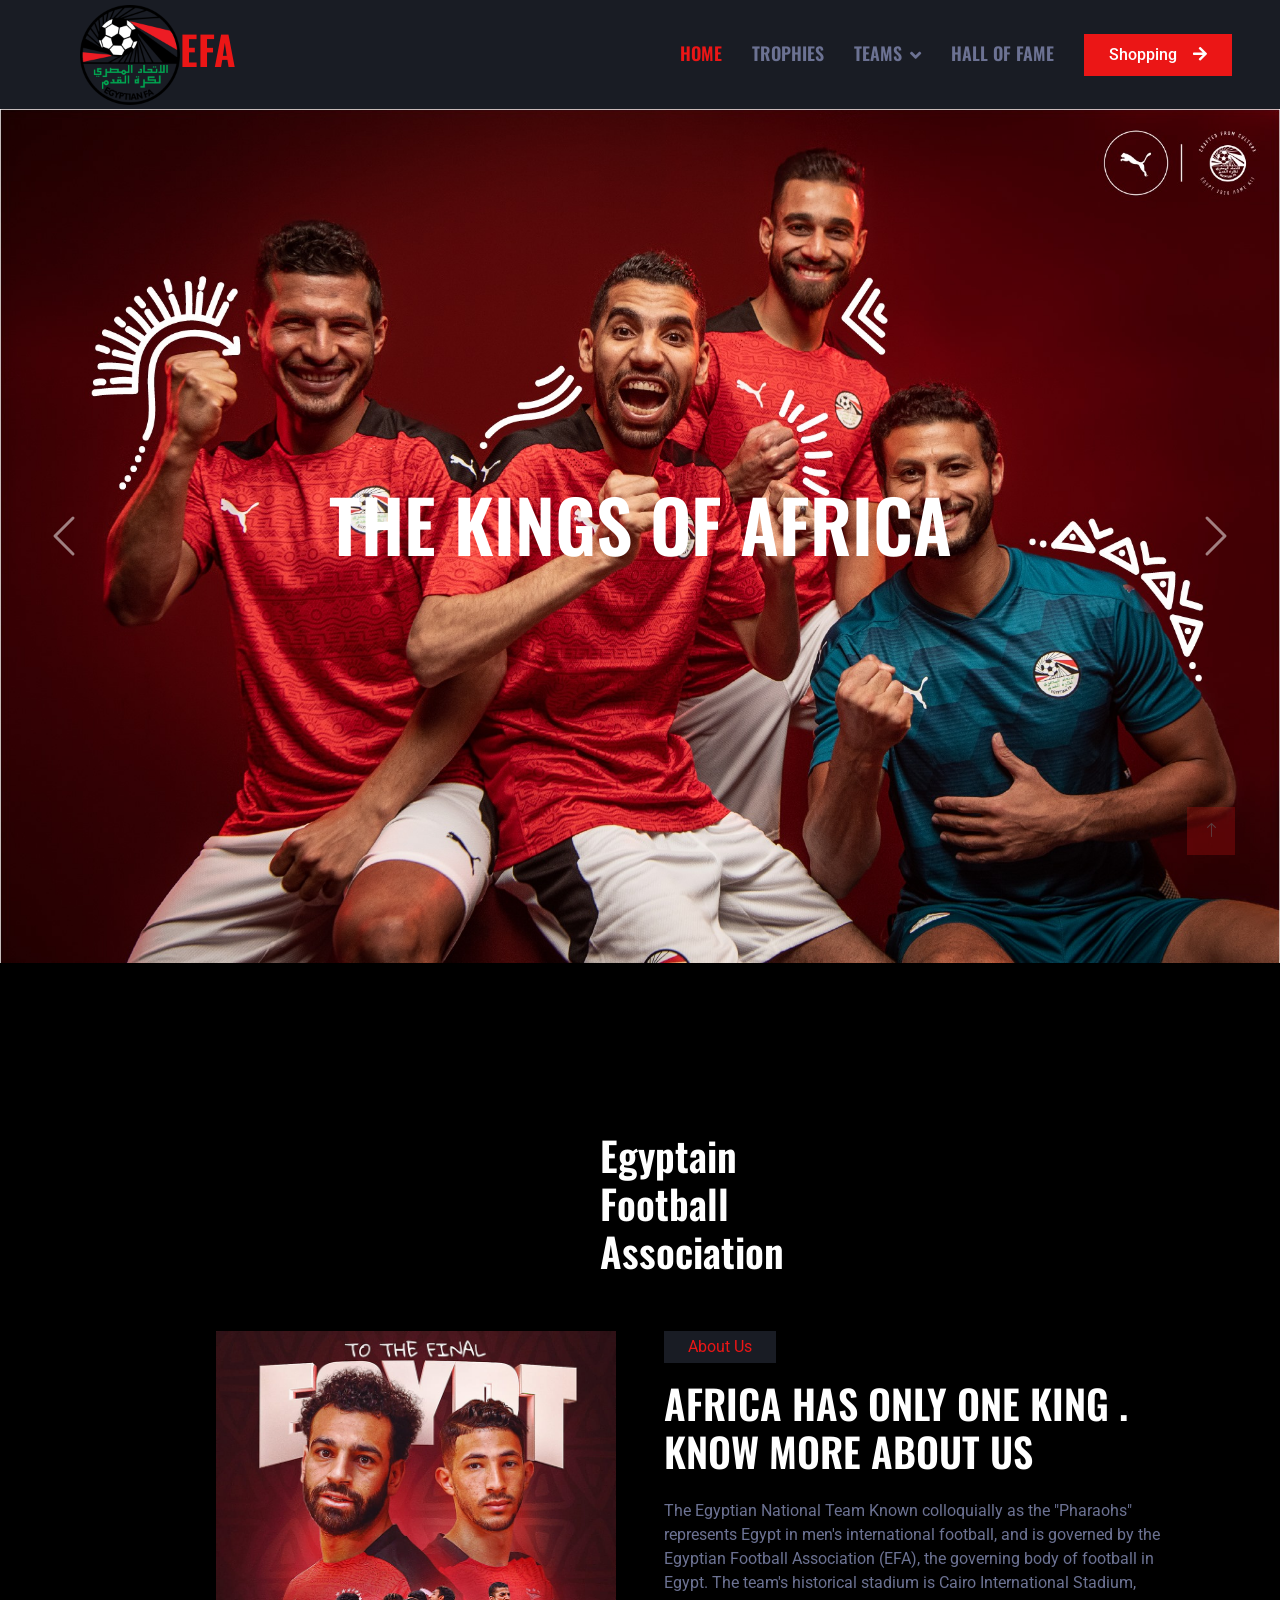
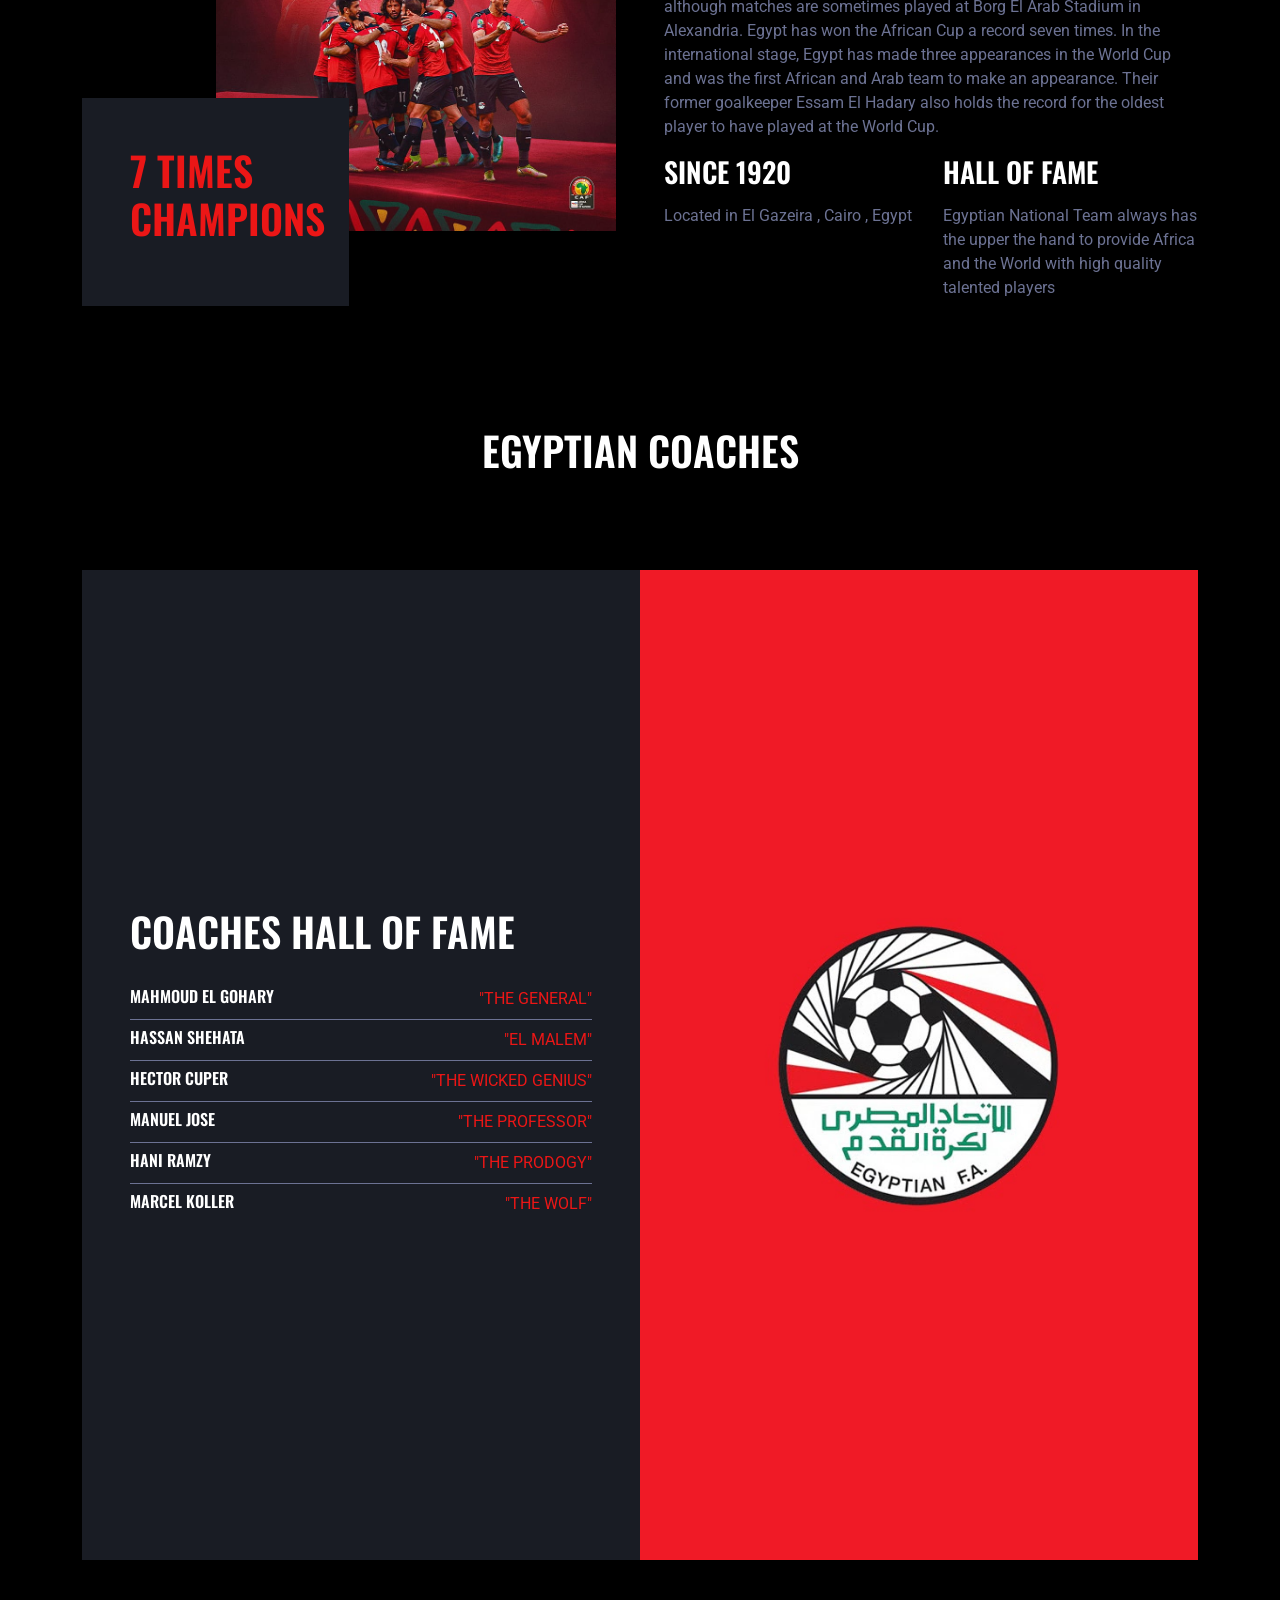
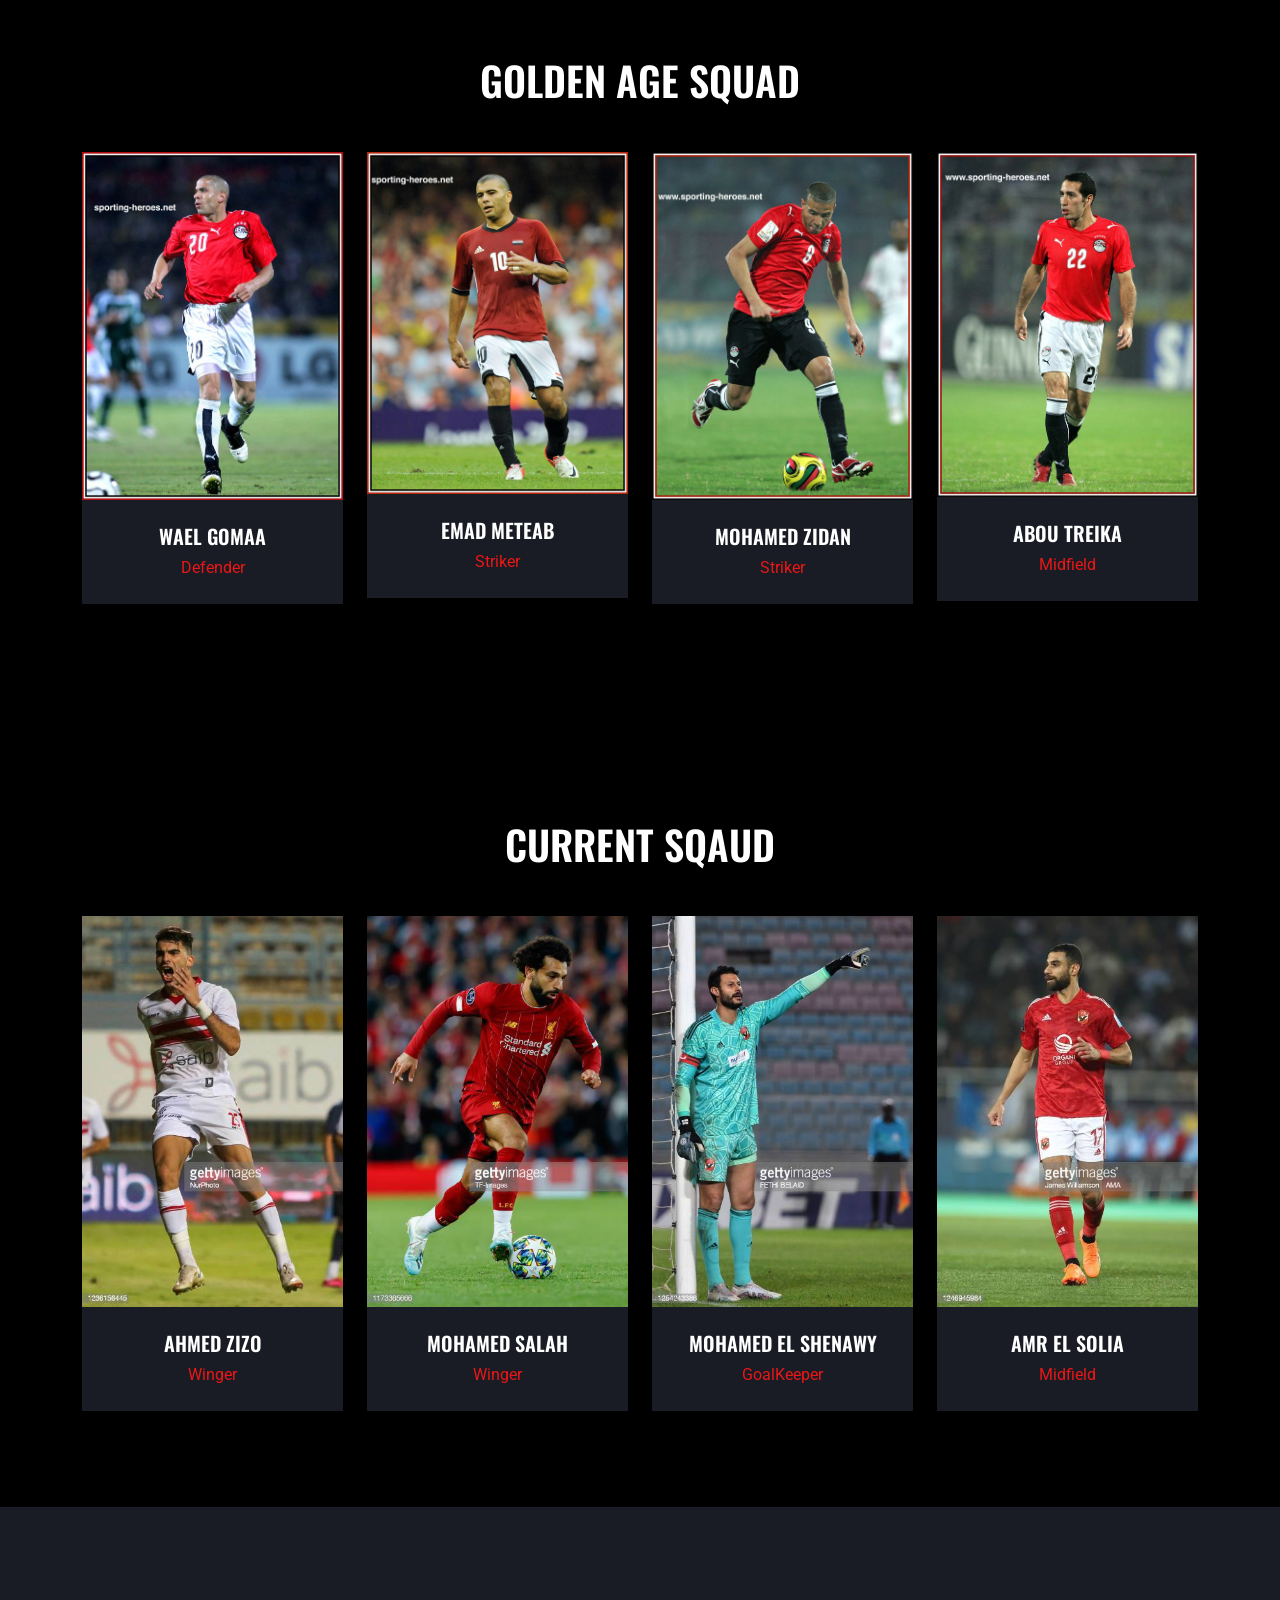
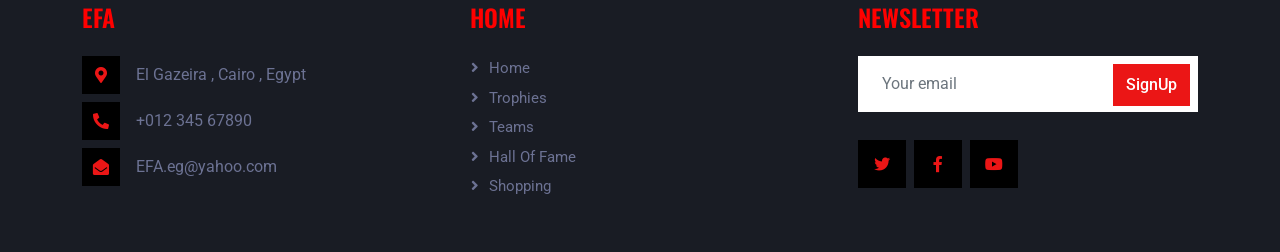
<file: index.html>
<!DOCTYPE html>
<html lang="en">
  <head>
    <meta charset="utf-8" />
    <title>EFA.eg</title>
    <meta content="width=device-width, initial-scale=1.0" name="viewport" />
    <meta content="" name="keywords" />
    <meta content="" name="description" />

    <!-- Favicon -->
    <link
      href="img/Egyptian_Football_Association-logo-2553E667C7-seeklogo.com.png"
      rel="icon"
    />

    <!-- Google Web Fonts -->
    <link rel="preconnect" href="https://fonts.googleapis.com" />
    <link rel="preconnect" href="https://fonts.gstatic.com" crossorigin />
    <link
      href="https://fonts.googleapis.com/css2?family=Roboto:wght@400;500&family=Oswald:wght@600&display=swap"
      rel="stylesheet"
    />

    <!-- Icon Font Stylesheet -->
    <link
      href="https://cdnjs.cloudflare.com/ajax/libs/font-awesome/5.10.0/css/all.min.css"
      rel="stylesheet"
    />
    <link
      href="https://cdn.jsdelivr.net/npm/bootstrap-icons@1.4.1/font/bootstrap-icons.css"
      rel="stylesheet"
    />

    <!-- Libraries Stylesheet -->
    <link href="lib/animate/animate.min.css" rel="stylesheet" />
    <link href="lib/owlcarousel/assets/owl.carousel.min.css" rel="stylesheet" />

    <!-- Customized Bootstrap Stylesheet -->
    <link href="css/bootstrap.min.css" rel="stylesheet" />

    <link href="css/style.css" rel="stylesheet" />
  </head>

  <body>
    <div
      id="spinner"
      class="show bg-dark position-fixed translate-middle w-100 vh-100 top-50 start-50 d-flex align-items-center justify-content-center"
    >
      <div
        class="spinner-grow text-primary"
        style="width: 3rem; height: 3rem"
        role="status"
      >
        <span class="sr-only">Loading...</span>
      </div>
    </div>

    <nav
      class="navbar navbar-expand-lg bg-secondary navbar-dark sticky-top py-lg-0 px-lg-5 wow fadeIn"
      data-wow-delay="0.1s"
    >
      <a href="index.html" class="navbar-brand ms-4 ms-lg-0">
        <h1 class="mb-0 text-primary text-uppercase">
          <a href="Home.html"
            ><img
              src="img/Egyptian_Football_Association-logo-2553E667C7-seeklogo.com.png"
              style="width: 100px" /></a
          >EFA
        </h1>
      </a>
      <button
        type="button"
        class="navbar-toggler me-4"
        data-bs-toggle="collapse"
        data-bs-target="#navbarCollapse"
      >
        <span class="navbar-toggler-icon"></span>
      </button>
      <div class="collapse navbar-collapse" id="navbarCollapse">
        <div class="navbar-nav ms-auto p-4 p-lg-0">
          <a
            href="Home.html"
            class="nav-item nav-link active"
            target="_blank"
            title="Home"
            >Home</a
          >
          <a
            href="Trophies.html"
            class="nav-item nav-link"
            target="_blank"
            title="Trophies"
            >Trophies</a
          >
          <div class="nav-item dropdown">
            <a
              href="#"
              class="nav-link dropdown-toggle"
              data-bs-toggle="dropdown"
              title="Teams"
              target="_blank"
              >Teams</a
            >
            <div class="dropdown-menu m-0">
              <a
                href="National%20Team.html"
                class="dropdown-item"
                target="_blank"
                title="National Teams"
                >The National Team</a
              >
              <a
                href="Olympic%20Team.html"
                class="dropdown-item"
                target="_blank"
                title="olympic team"
                >The Olympic Team</a
              >

              <a
                href="Clubs.html"
                class="dropdown-item"
                target="_blank"
                title="clubs"
                >Clubs</a
              >
            </div>
          </div>
          <a
            href="Hall%20Of%20Fame.html"
            class="nav-item nav-link"
            target="_blank"
            title="hall of fame"
            >Hall Of Fame</a
          >
        </div>
        <a
          href="https://egyptfootballshop.com/en/"
          class="btn btn-primary rounded-0 py-2 px-lg-4 d-none d-lg-block"
          target="_blank"
          title="shopping"
          >Shopping<i class="fa fa-arrow-right ms-3"></i
        ></a>
      </div>
    </nav>

    <div class="container-fluid p-0 mb-5 wow fadeIn" data-wow-delay="0.1s">
      <div id="header-carousel" class="carousel slide" data-bs-ride="carousel">
        <div class="carousel-inner">
          <div class="carousel-item active">
            <img class="w-100" src="img/trio.jpg" alt="Image" />
            <div
              class="carousel-caption d-flex align-items-center justify-content-center text-start"
            >
              <div class="mx-sm-5 px-5" style="max-width: 900px">
                <h1
                  class="display-2 text-white text-uppercase mb-4 animated slideInDown"
                >
                  The Kings Of Africa
                </h1>
              </div>
            </div>
          </div>
          <div class="carousel-item">
            <img class="w-100" src="img/squad.jpg" alt="Image" />
            <div
              class="carousel-caption d-flex align-items-center justify-content-center text-start"
            >
              <div class="mx-sm-5 px-5" style="max-width: 900px">
                <h1
                  class="display-2 text-white text-uppercase mb-4 animated slideInDown"
                >
                  The Pharaohs
                </h1>
              </div>
            </div>
          </div>
          <div class="carousel-item">
            <img class="w-100" src="img/mohame.jpg" alt="Image" />
            <div
              class="carousel-caption d-flex align-items-center justify-content-center text-start"
            >
              <div class="mx-sm-5 px-5" style="max-width: 900px">
                <h1
                  class="display-2 text-white text-uppercase mb-4 animated slideInDown"
                >
                  Best Players
                </h1>
              </div>
            </div>
          </div>
        </div>
        <button
          class="carousel-control-prev"
          type="button"
          data-bs-target="#header-carousel"
          data-bs-slide="prev"
        >
          <span class="carousel-control-prev-icon" aria-hidden="true"></span>
          <span class="visually-hidden">Previous</span>
        </button>
        <button
          class="carousel-control-next"
          type="button"
          data-bs-target="#header-carousel"
          data-bs-slide="next"
        >
          <span class="carousel-control-next-icon" aria-hidden="true"></span>
          <span class="visually-hidden">Next</span>
        </button>
      </div>
    </div>
    <br /><br /><br /><br /><br />

    <div id="title"><h1>Egyptain Football Association</h1></div>

    <div class="container-xxl py-5">
      <div class="container">
        <div class="row g-5">
          <div class="col-lg-6 wow fadeIn" data-wow-delay="0.1s">
            <div class="d-flex flex-column">
              <img
                class="img-fluid w-75 align-self-end"
                src="img/To%20The%20final.jpg"
                alt=""
              />
              <div class="w-50 bg-secondary p-5" style="margin-top: -25%">
                <h1 class="text-uppercase text-primary mb-3">
                  7 Times Champions
                </h1>
              </div>
            </div>
          </div>
          <div class="col-lg-6 wow fadeIn" data-wow-delay="0.5s">
            <p class="d-inline-block bg-secondary text-primary py-1 px-4">
              About Us
            </p>
            <h1 class="text-uppercase mb-4">
              Africa has only one King . Know More about us
            </h1>
            <p>
              The Egyptian National Team Known colloquially as the "Pharaohs"
              represents Egypt in men's international football, and is governed
              by the Egyptian Football Association (EFA), the governing body of
              football in Egypt. The team's historical stadium is Cairo
              International Stadium, although matches are sometimes played at
              Borg El Arab Stadium in Alexandria. Egypt has won the African Cup
              a record seven times. In the international stage, Egypt has made
              three appearances in the World Cup and was the first African and
              Arab team to make an appearance. Their former goalkeeper Essam El
              Hadary also holds the record for the oldest player to have played
              at the World Cup.
            </p>
            <div class="row g-4">
              <div class="col-md-6">
                <h3 class="text-uppercase mb-3">Since 1920</h3>
                <p class="mb-0">Located in El Gazeira , Cairo , Egypt</p>
              </div>
              <div class="col-md-6">
                <h3 class="text-uppercase mb-3">Hall Of Fame</h3>
                <p class="mb-0">
                  Egyptian National Team always has the upper the hand to
                  provide Africa and the World with high quality talented
                  players
                </p>
              </div>
            </div>
          </div>
        </div>
      </div>
    </div>
    <br /><br /><br />

    <div
      class="text-center mx-auto mb-5 wow fadeInUp"
      data-wow-delay="0.1s"
      style="max-width: 600px"
    >
      <h1 class="text-uppercase">Egyptian Coaches</h1>
    </div>

    <div class="container-xxl py-5">
      <div class="container">
        <div class="row g-0">
          <div class="col-lg-6 wow fadeIn" data-wow-delay="0.1s">
            <div
              class="bg-secondary h-100 d-flex flex-column justify-content-center p-5"
            >
              <h1 class="text-uppercase mb-4">Coaches Hall of Fame</h1>
              <div>
                <div class="d-flex justify-content-between border-bottom py-2">
                  <h6 class="text-uppercase mb-0">Mahmoud El Gohary</h6>
                  <span class="text-uppercase text-primary">"The General"</span>
                </div>
                <div class="d-flex justify-content-between border-bottom py-2">
                  <h6 class="text-uppercase mb-0">Hassan Shehata</h6>
                  <span class="text-uppercase text-primary">"El Malem"</span>
                </div>
                <div class="d-flex justify-content-between border-bottom py-2">
                  <h6 class="text-uppercase mb-0">Hector Cuper</h6>
                  <span class="text-uppercase text-primary"
                    >"The Wicked Genius"</span
                  >
                </div>
                <div class="d-flex justify-content-between border-bottom py-2">
                  <h6 class="text-uppercase mb-0">Manuel Jose</h6>
                  <span class="text-uppercase text-primary"
                    >"The Professor"</span
                  >
                </div>
                <div class="d-flex justify-content-between border-bottom py-2">
                  <h6 class="text-uppercase mb-0">Hani Ramzy</h6>
                  <span class="text-uppercase text-primary">"The Prodogy"</span>
                </div>
                <div class="d-flex justify-content-between py-2">
                  <h6 class="text-uppercase mb-0">Marcel Koller</h6>
                  <span class="text-uppercase text-primary">"The Wolf"</span>
                </div>
              </div>
            </div>
          </div>
          <div class="col-lg-6 wow fadeIn" data-wow-delay="0.5s">
            <div class="h-100">
              <img class="img-fluid h-100" src="img/Egypt.jpg" alt="" />
            </div>
          </div>
        </div>
      </div>
    </div>

    <div class="container-xxl py-5">
      <div class="container">
        <div
          class="text-center mx-auto mb-5 wow fadeInUp"
          data-wow-delay="0.1s"
          style="max-width: 600px"
        >
          <h1 class="text-uppercase">Golden Age Squad</h1>
        </div>
        <div class="row g-4">
          <div class="col-lg-3 col-md-6 wow fadeInUp" data-wow-delay="0.1s">
            <div class="team-item">
              <div
                class="team-img position-relative overflow-hidden"
                title="Wael Gomaa"
              >
                <img
                  class="img-fluid"
                  src="img/wael.jpg"
                  alt=""
                  title="Wael Gomaa"
                />
                <div class="team-social">
                  <a
                    class="btn btn-square"
                    href="https://www.facebook.com/officialwaelgomaa/"
                    ><i class="fab fa-facebook-f"></i
                  ></a>
                  <a
                    class="btn btn-square"
                    href="https://twitter.com/waelgomaa?lang=en"
                    ><i class="fab fa-twitter"></i
                  ></a>
                  <a
                    class="btn btn-square"
                    href="https://www.instagram.com/waelgomaa6/?hl=en"
                    ><i class="fab fa-instagram"></i
                  ></a>
                </div>
              </div>
              <div class="bg-secondary text-center p-4">
                <h5 class="text-uppercase">Wael Gomaa</h5>
                <span class="text-primary">Defender</span>
              </div>
            </div>
          </div>
          <div class="col-lg-3 col-md-6 wow fadeInUp" data-wow-delay="0.3s">
            <div class="team-item">
              <div
                class="team-img position-relative overflow-hidden"
                title="Emad Meteab"
              >
                <img
                  class="img-fluid"
                  src="img/emad.jpg"
                  alt=""
                  title="Emad Meteab"
                />
                <div class="team-social">
                  <a
                    class="btn btn-square"
                    href="https://twitter.com/emadmeteb90plus"
                    ><i class="fab fa-twitter"></i
                  ></a>
                  <a
                    class="btn btn-square"
                    href="https://www.instagram.com/emadmeteb90plus/"
                    ><i class="fab fa-instagram"></i
                  ></a>
                </div>
              </div>
              <div class="bg-secondary text-center p-4">
                <h5 class="text-uppercase">Emad Meteab</h5>
                <span class="text-primary">Striker</span>
              </div>
            </div>
          </div>
          <div class="col-lg-3 col-md-6 wow fadeInUp" data-wow-delay="0.5s">
            <div class="team-item">
              <div
                class="team-img position-relative overflow-hidden"
                title="Mohamed Zidan"
              >
                <img class="img-fluid" src="img/mo%20zizo.jpg" alt="" />
                <div class="team-social">
                  <a
                    class="btn btn-square"
                    href="https://www.instagram.com/mohamedzidanofficial/"
                    ><i class="fab fa-instagram"></i
                  ></a>
                </div>
              </div>
              <div class="bg-secondary text-center p-4">
                <h5 class="text-uppercase">Mohamed Zidan</h5>
                <span class="text-primary">Striker</span>
              </div>
            </div>
          </div>
          <div class="col-lg-3 col-md-6 wow fadeInUp" data-wow-delay="0.7s">
            <div class="team-item">
              <div
                class="team-img position-relative overflow-hidden"
                title="Abou Treika"
              >
                <img class="img-fluid" src="img/treika.jpg" alt="" />
                <div class="team-social">
                  <a
                    class="btn btn-square"
                    href="https://www.facebook.com/trikaofficial/"
                    ><i class="fab fa-facebook-f"></i
                  ></a>
                  <a
                    class="btn btn-square"
                    href="https://twitter.com/trikaofficial?lang=en"
                    ><i class="fab fa-twitter"></i
                  ></a>
                  <a
                    class="btn btn-square"
                    href="https://www.instagram.com/aboutrikamohammed/"
                    ><i class="fab fa-instagram"></i
                  ></a>
                </div>
              </div>
              <div class="bg-secondary text-center p-4">
                <h5 class="text-uppercase">Abou Treika</h5>
                <span class="text-primary">Midfield</span>
              </div>
            </div>
          </div>
        </div>
      </div>
    </div>
    <br /><br /><br /><br /><br />

    <div class="container-xxl py-5">
      <div class="container">
        <div
          class="text-center mx-auto mb-5 wow fadeInUp"
          data-wow-delay="0.1s"
          style="max-width: 600px"
        >
          <h1 class="text-uppercase">Current Sqaud</h1>
        </div>
        <div class="row g-4">
          <div class="col-lg-3 col-md-6 wow fadeInUp" data-wow-delay="0.1s">
            <div class="team-item">
              <div
                class="team-img position-relative overflow-hidden"
                title="Zizo"
              >
                <img class="img-fluid" src="img/zizo.jpg" alt="" />
                <div class="team-social"></div>
              </div>
              <div class="bg-secondary text-center p-4">
                <h5 class="text-uppercase">Ahmed Zizo</h5>
                <span class="text-primary">Winger</span>
              </div>
            </div>
          </div>
          <div class="col-lg-3 col-md-6 wow fadeInUp" data-wow-delay="0.3s">
            <div class="team-item">
              <div
                class="team-img position-relative overflow-hidden"
                title="Salah"
              >
                <img class="img-fluid" src="img/salah.jpg" alt="" />
                <div class="team-social">
                  <a
                    class="btn btn-square"
                    href="https://www.facebook.com/momosalah"
                    ><i class="fab fa-facebook-f"></i
                  ></a>

                  <a class="btn btn-square" href="https://twitter.com/MoSalah"
                    ><i class="fab fa-twitter"></i
                  ></a>
                  <a
                    class="btn btn-square"
                    href="https://www.instagram.com/MoSalah/"
                    ><i class="fab fa-instagram"></i
                  ></a>
                </div>
              </div>
              <div class="bg-secondary text-center p-4">
                <h5 class="text-uppercase">Mohamed Salah</h5>
                <span class="text-primary">Winger</span>
              </div>
            </div>
          </div>
          <div class="col-lg-3 col-md-6 wow fadeInUp" data-wow-delay="0.5s">
            <div class="team-item">
              <div
                class="team-img position-relative overflow-hidden"
                title="Shenawy"
              >
                <img class="img-fluid" src="img/shenawy.jpg" alt="" />
                <div class="team-social">
                  <a
                    class="btn btn-square"
                    href="https://www.facebook.com/ShennawyOfficial/?locale=ar_AR"
                    ><i class="fab fa-facebook-f"></i
                  ></a>
                  <a
                    class="btn btn-square"
                    href="https://twitter.com/melshenawy?lang=en"
                    ><i class="fab fa-twitter"></i
                  ></a>
                  <a
                    class="btn btn-square"
                    href="https://www.instagram.com/m.elshenawy1/?hl=en"
                    ><i class="fab fa-instagram"></i
                  ></a>
                </div>
              </div>
              <div class="bg-secondary text-center p-4">
                <h5 class="text-uppercase">Mohamed El Shenawy</h5>
                <span class="text-primary">GoalKeeper</span>
              </div>
            </div>
          </div>
          <div class="col-lg-3 col-md-6 wow fadeInUp" data-wow-delay="0.7s">
            <div class="team-item">
              <div
                class="team-img position-relative overflow-hidden"
                title="Amr El Solia"
              >
                <img class="img-fluid" src="img/solia.jpg" alt="" />
                <div class="team-social">
                  <a
                    class="btn btn-square"
                    href="https://www.instagram.com/amrelsoulia/?hl=en"
                    ><i class="fab fa-instagram"></i
                  ></a>
                </div>
              </div>
              <div class="bg-secondary text-center p-4">
                <h5 class="text-uppercase">Amr El Solia</h5>
                <span class="text-primary">Midfield</span>
              </div>
            </div>
          </div>
        </div>
      </div>
    </div>

    <div
      class="container-fluid bg-secondary text-light footer mt-5 pt-5 wow fadeIn"
      data-wow-delay="0.1s"
    >
      <div class="container py-5">
        <div class="row g-5">
          <div class="col-lg-4 col-md-6">
            <h4 class="text-uppercase mb-4" style="color: red">EFA</h4>
            <div class="d-flex align-items-center mb-2">
              <div class="btn-square bg-dark flex-shrink-0 me-3">
                <span class="fa fa-map-marker-alt text-primary"></span>
              </div>
              <span>El Gazeira , Cairo , Egypt</span>
            </div>
            <div class="d-flex align-items-center mb-2">
              <div class="btn-square bg-dark flex-shrink-0 me-3">
                <span class="fa fa-phone-alt text-primary"></span>
              </div>
              <span>+012 345 67890</span>
            </div>
            <div class="d-flex align-items-center">
              <div class="btn-square bg-dark flex-shrink-0 me-3">
                <span class="fa fa-envelope-open text-primary"></span>
              </div>
              <span>EFA.eg@yahoo.com</span>
            </div>
          </div>
          <div class="col-lg-4 col-md-6">
            <h4 class="text-uppercase mb-4" style="color: red">Home</h4>
            <a
              class="btn btn-link"
              href="Home.html"
              title="home"
              target="_blank"
              >Home</a
            >
            <a
              class="btn btn-link"
              href="Trophies.html"
              title="trophies"
              target="_blank"
              >Trophies</a
            >
            <a
              class="btn btn-link"
              href="National%20Team.html"
              title="Teams"
              target="_blank"
              >Teams</a
            >
            <a
              class="btn btn-link"
              href="Hall%20Of%20Fame.html"
              title="Hall Of Fame"
              target="_blank"
              >Hall Of Fame</a
            >
            <a
              class="btn btn-link"
              href="https://egyptfootballshop.com/en/"
              title="Shopping"
              target="_blank"
              >Shopping</a
            >
          </div>
          <div class="col-lg-4 col-md-6">
            <h4 class="text-uppercase mb-4" style="color: red">Newsletter</h4>
            <div class="position-relative mb-4">
              <input
                class="form-control border-0 w-100 py-3 ps-4 pe-5"
                type="text"
                placeholder="Your email"
              />
              <button
                type="button"
                class="btn btn-primary py-2 position-absolute top-0 end-0 mt-2 me-2"
              >
                SignUp
              </button>
            </div>
            <div class="d-flex pt-1 m-n1">
              <a
                class="btn btn-lg-square btn-dark text-primary m-1"
                href="https://twitter.com/EFA"
                target="_blank"
                ><i class="fab fa-twitter"></i
              ></a>
              <a
                class="btn btn-lg-square btn-dark text-primary m-1"
                href="https://www.facebook.com/efasocial/photos/?ref=page_internal"
                target="_blank"
                ><i class="fab fa-facebook-f"></i
              ></a>
              <a
                class="btn btn-lg-square btn-dark text-primary m-1"
                href="https://www.youtube.com/channel/UCHZWuCcKHtp3OLwQOHZC-eg"
                target="_blank"
                ><i class="fab fa-youtube"></i
              ></a>
            </div>
          </div>
        </div>
      </div>
    </div>

    <a href="#" class="btn btn-primary btn-lg-square back-to-top"
      ><i class="bi bi-arrow-up"></i
    ></a>

    <!-- JavaScript Libraries -->
    <script src="https://code.jquery.com/jquery-3.4.1.min.js"></script>
    <script src="https://cdn.jsdelivr.net/npm/bootstrap@5.0.0/dist/js/bootstrap.bundle.min.js"></script>
    <script src="lib/wow/wow.min.js"></script>
    <script src="lib/easing/easing.min.js"></script>
    <script src="lib/waypoints/waypoints.min.js"></script>
    <script src="lib/owlcarousel/owl.carousel.min.js"></script>

    <script src="js/main.js"></script>
  </body>
</html>
</file>
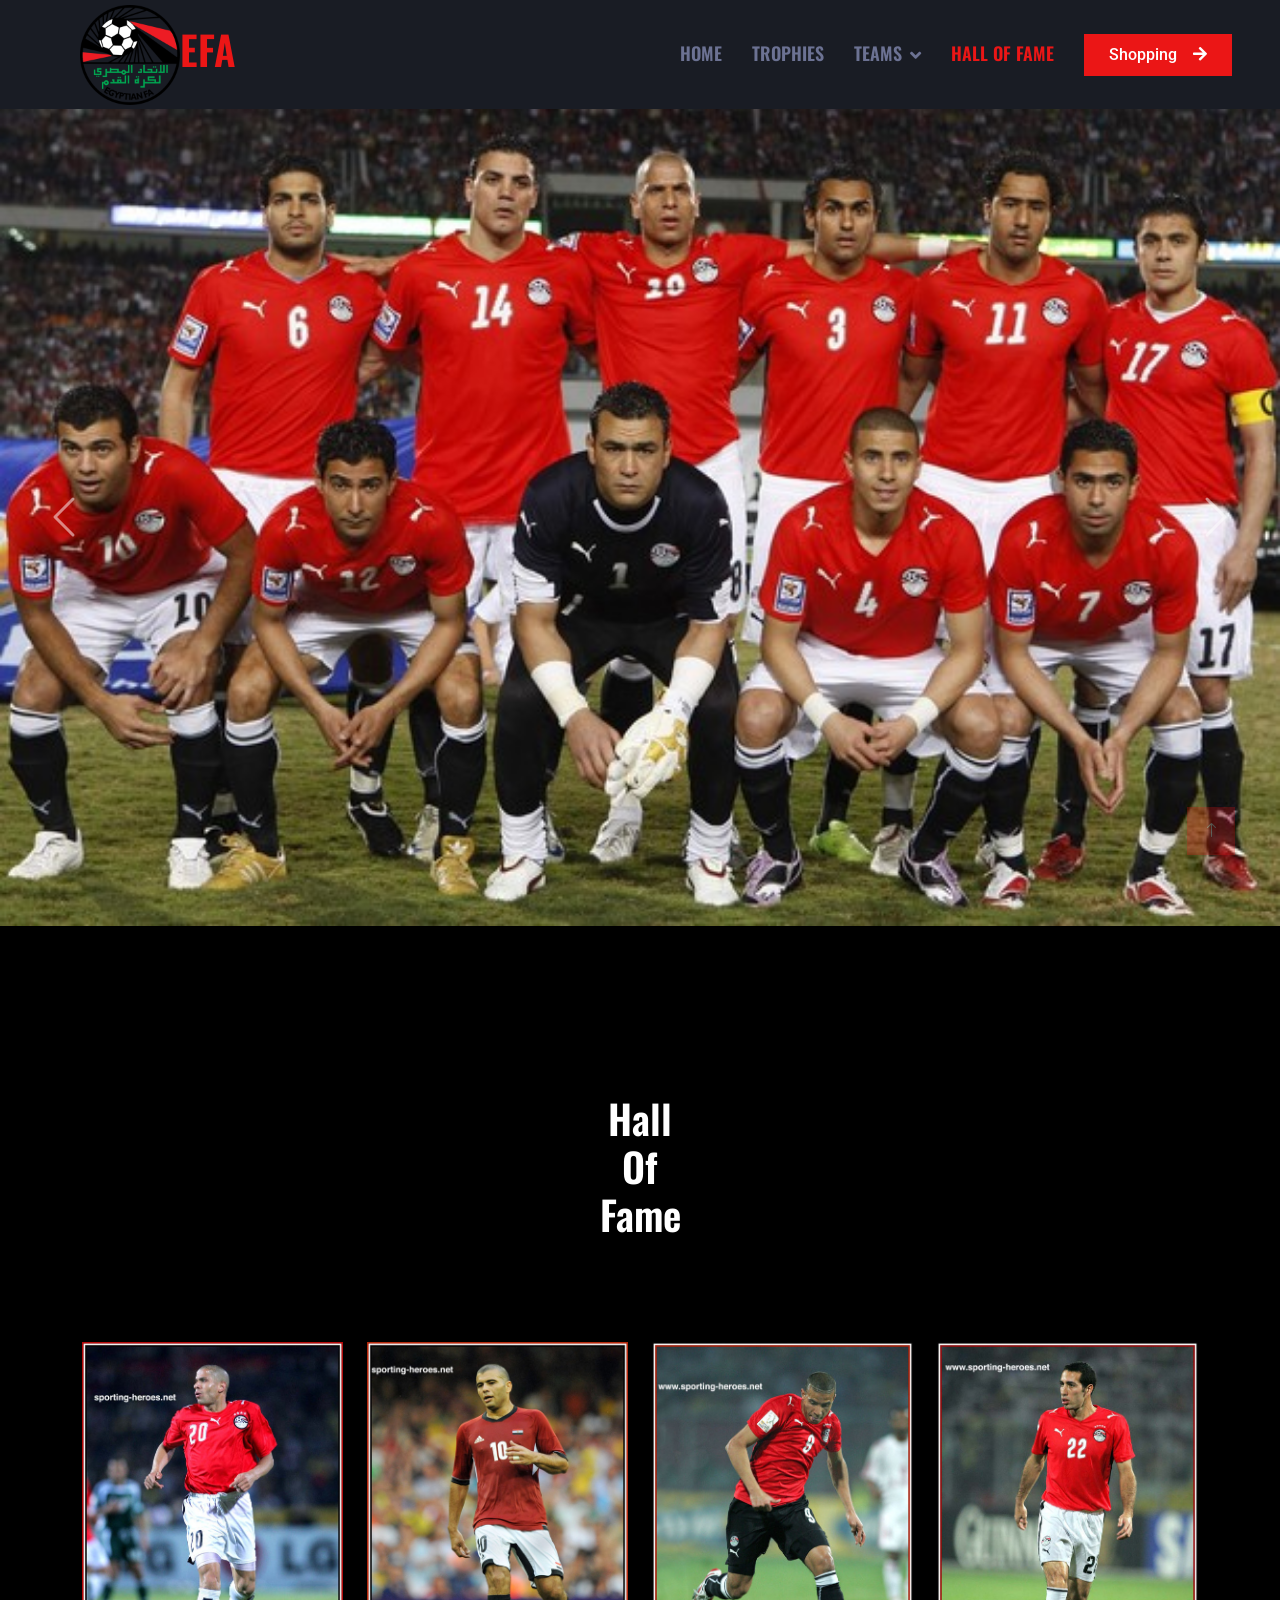
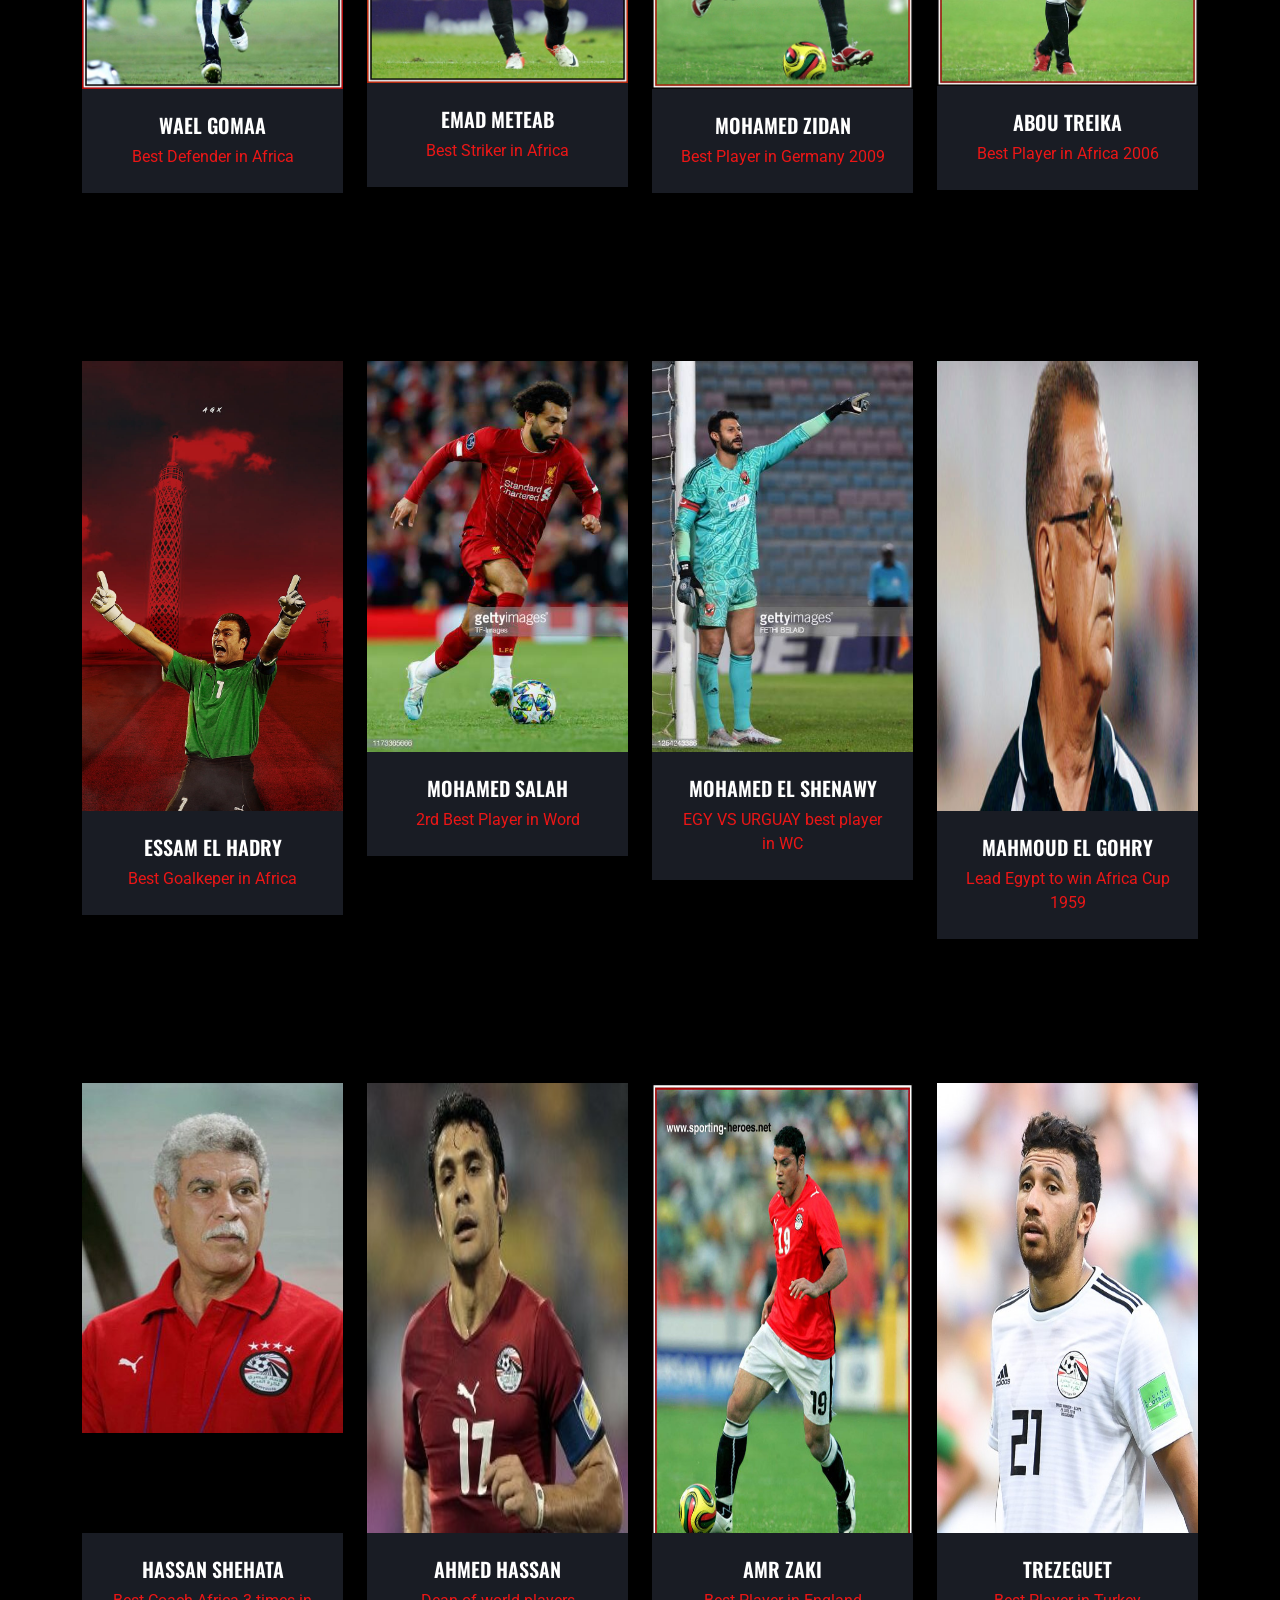
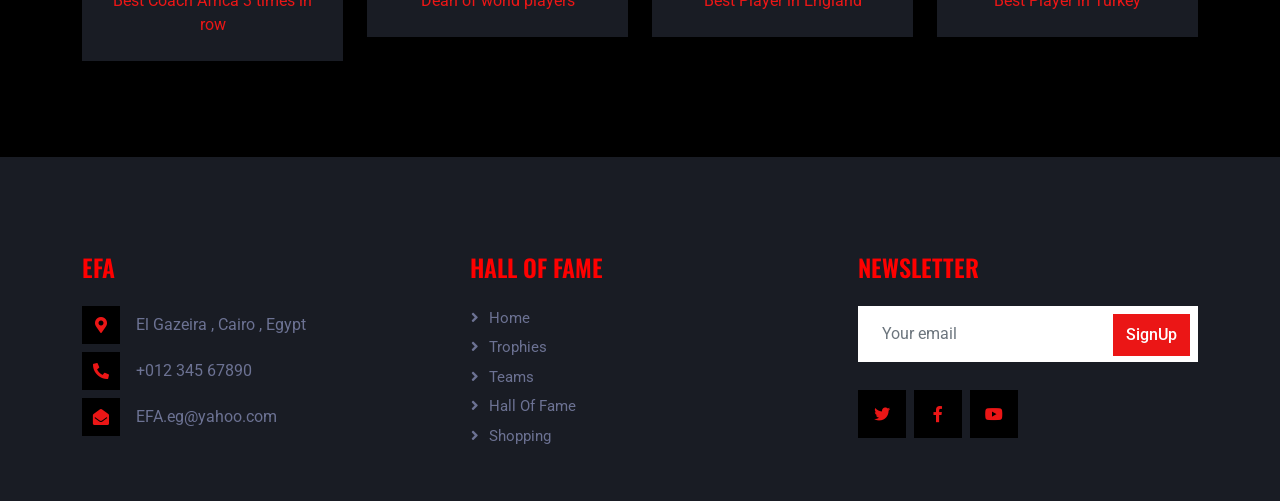
<file: Hall Of Fame.html>
<!DOCTYPE html>
<html lang="en">

<head>
    <meta charset="utf-8">
    <title>Hall Of Fame</title>
    <meta content="width=device-width, initial-scale=1.0" name="viewport">
    <meta content="" name="keywords">
    <meta content="" name="description">

    <link href="img/Egyptian_Football_Association-logo-2553E667C7-seeklogo.com.png" rel="icon">

    <link rel="preconnect" href="https://fonts.googleapis.com">
    <link rel="preconnect" href="https://fonts.gstatic.com" crossorigin>
    <link href="https://fonts.googleapis.com/css2?family=Roboto:wght@400;500&family=Oswald:wght@600&display=swap" rel="stylesheet">

    <link href="https://cdnjs.cloudflare.com/ajax/libs/font-awesome/5.10.0/css/all.min.css" rel="stylesheet">
    <link href="https://cdn.jsdelivr.net/npm/bootstrap-icons@1.4.1/font/bootstrap-icons.css" rel="stylesheet">

    <link href="lib/animate/animate.min.css" rel="stylesheet">
    <link href="lib/owlcarousel/assets/owl.carousel.min.css" rel="stylesheet">

    <link href="css/bootstrap.min.css" rel="stylesheet">

    <link href="css/style.css" rel="stylesheet">
</head>

<body>
    <div id="spinner" class="show bg-dark position-fixed translate-middle w-100 vh-100 top-50 start-50 d-flex align-items-center justify-content-center">
        <div class="spinner-grow text-primary" style="width: 3rem; height: 3rem;" role="status">
            <span class="sr-only">Loading...</span>
        </div>
    </div>


   
    <nav class="navbar navbar-expand-lg bg-secondary navbar-dark sticky-top py-lg-0 px-lg-5 wow fadeIn" data-wow-delay="0.1s">
        <a href="index.html" class="navbar-brand ms-4 ms-lg-0">
            <h1 class="mb-0 text-primary text-uppercase"><a href="Home.html"><img src="img/Egyptian_Football_Association-logo-2553E667C7-seeklogo.com.png" style="width: 100px"></a>EFA</h1>
        </a>
        <button type="button" class="navbar-toggler me-4" data-bs-toggle="collapse" data-bs-target="#navbarCollapse">
            <span class="navbar-toggler-icon"></span>
        </button>
        <div class="collapse navbar-collapse" id="navbarCollapse">
            <div class="navbar-nav ms-auto p-4 p-lg-0">
                <a href="Home.html" class="nav-item nav-link  " target="_blank" title="home">Home</a>
                <a href="Trophies.html" class="nav-item nav-link " target="_blank" title="trophies">Trophies</a>
                <div class="nav-item dropdown">
                    <a href="#" class="nav-link  dropdown-toggle" data-bs-toggle="dropdown" title="teams">Teams</a>
                    <div class="dropdown-menu m-0">
                        <a href="National%20Team.html" class="dropdown-item" target="_blank" title="National Team">The National Team</a>
                         <a href="Olympic%20Team.html" class="dropdown-item" target="_blank" title="Olympic Team">The Olympic Team</a>

                        <a href="Clubs.html" class="dropdown-item" target="_blank" title="Clubs">Clubs</a>
                    </div>
                </div>
                <a href="Hall%20Of%20Fame.html" class="nav-item nav-link active" target="_blank" title="Hall Of Fame ">Hall Of Fame</a>
            </div>
            <a href="https://egyptfootballshop.com/en/" class="btn btn-primary rounded-0 py-2 px-lg-4 d-none d-lg-block" target="_blank" title="Shopping ">Shopping<i class="fa fa-arrow-right ms-3"></i></a>
        </div>
    </nav>



    <div class="container-fluid p-0 mb-5 wow fadeIn" data-wow-delay="0.1s">
        <div id="header-carousel" class="carousel slide" data-bs-ride="carousel">
            <div class="carousel-inner">
                <div class="carousel-item active">
                    <img class="w-100" src="img/2006.jpg"alt="Image">
                    <div class="carousel-caption d-flex align-items-center justify-content-center text-start">
                        <div class="mx-sm-5 px-5" style="max-width: 900px;">
                        </div>
                    </div>
                </div>
                <div class="carousel-item">
                    <img class="w-100" src="img/1990.jpg" alt="Image">
                    <div class="carousel-caption d-flex align-items-center justify-content-center text-start">
                        <div class="mx-sm-5 px-5" style="max-width: 900px;">
                        </div>
                    </div>
                </div>
                               <div class="carousel-item">
                    <img class="w-100" src="img/30.jpg" alt="Image">
                    <div class="carousel-caption d-flex align-items-center justify-content-center text-start">
                        <div class="mx-sm-5 px-5" style="max-width: 900px;">
                        </div>
                    </div>
                </div>
            </div>
            <button class="carousel-control-prev" type="button" data-bs-target="#header-carousel"
                data-bs-slide="prev">
                <span class="carousel-control-prev-icon" aria-hidden="true"></span>
                <span class="visually-hidden">Previous</span>
            </button>
            <button class="carousel-control-next" type="button" data-bs-target="#header-carousel"
                data-bs-slide="next">
                <span class="carousel-control-next-icon" aria-hidden="true"></span>
                <span class="visually-hidden">Next</span>
            </button>
        </div>
    </div>
<br><br><br><br><br>

<div id="title" ><h1>Hall Of Fame</h1></div>

    


  
          

    


    <div class="container-xxl py-5">
        <div class="container">
            <div class="text-center mx-auto mb-5 wow fadeInUp" data-wow-delay="0.1s" style="max-width: 600px;">
    
            </div>
            <div class="row g-4">
                <div class="col-lg-3 col-md-6 wow fadeInUp" data-wow-delay="0.1s">
                    <div class="team-item">
                        <div class="team-img position-relative overflow-hidden" title="Wael Gomaa">
                            <img class="img-fluid" src="img/wael.jpg" alt="" >
                            
                        </div>
                        <div class="bg-secondary text-center p-4">
                            <h5 class="text-uppercase">Wael Gomaa</h5>
                            <span class="text-primary">Best Defender in Africa</span>
                        </div>
                    </div>
                </div>
                <div class="col-lg-3 col-md-6 wow fadeInUp" data-wow-delay="0.3s">
                    <div class="team-item">
                        <div class="team-img position-relative overflow-hidden" title="Emad Meteab">
                            <img class="img-fluid" src="img/emad.jpg" alt="" >
                            
                        </div>
                        <div class="bg-secondary text-center p-4">
                            <h5 class="text-uppercase">Emad Meteab</h5>
                            <span class="text-primary">Best Striker in Africa</span>
                        </div>
                    </div>
                </div>
                <div class="col-lg-3 col-md-6 wow fadeInUp" data-wow-delay="0.5s">
                    <div class="team-item">
                        <div class="team-img position-relative overflow-hidden" title="Mohamed Zidan">
                            <img class="img-fluid" src="img/mo%20zizo.jpg" alt="" >
                            <div class="team-social">
                                <a class="btn btn-square" href="https://www.instagram.com/mohamedzidanofficial/"><i class="fab fa-instagram"></i></a>
                            </div>
                        </div>
                        <div class="bg-secondary text-center p-4">
                            <h5 class="text-uppercase">Mohamed Zidan</h5>
                            <span class="text-primary">Best Player in Germany 2009</span>
                        </div>
                    </div>
                </div>
                <div class="col-lg-3 col-md-6 wow fadeInUp" data-wow-delay="0.7s">
                    <div class="team-item">
                        <div class="team-img position-relative overflow-hidden" title="Abou Treika">
                            <img class="img-fluid" src="img/treika.jpg" alt="" >
                            <div class="team-social">
                            </div>
                        </div>
                        <div class="bg-secondary text-center p-4">
                            <h5 class="text-uppercase">Abou Treika</h5>
                            <span class="text-primary">Best Player in Africa 2006</span>
                        </div>
                    </div>
                </div>
            </div>
        </div>
    </div>
<br>

    <div class="container-xxl py-5">
        <div class="container">
            <div class="text-center mx-auto mb-5 wow fadeInUp" data-wow-delay="0.1s" style="max-width: 600px;">
    
            </div>
            <div class="row g-4">
                <div class="col-lg-3 col-md-6 wow fadeInUp" data-wow-delay="0.1s">
                    <div class="team-item">
                        <div class="team-img position-relative overflow-hidden" style="height: 450px" title="Essam El Hadry">
                            <img class="img-fluid" src="img/essam.jpg" alt="" height="600px" >
                            <div class="team-social">
                            </div>
                        </div>
                        <div class="bg-secondary text-center p-4">
                            <h5 class="text-uppercase">Essam El Hadry</h5>
                            <span class="text-primary">Best Goalkeper in Africa</span>
                        </div>
                    </div>
                </div>
                <div class="col-lg-3 col-md-6 wow fadeInUp" data-wow-delay="0.3s">
                    <div class="team-item">
                        <div class="team-img position-relative overflow-hidden" title="Mo Salah">
                            <img class="img-fluid" src="img/salah.jpg" alt="" >
                            <div class="team-social">

                            </div>
                        </div>
                        <div class="bg-secondary text-center p-4">
                            <h5 class="text-uppercase">Mohamed Salah</h5>
                            <span class="text-primary">2rd Best Player in Word</span>
                        </div>
                    </div>
                </div>
                <div class="col-lg-3 col-md-6 wow fadeInUp" data-wow-delay="0.5s">
                    <div class="team-item">
                        <div class="team-img position-relative overflow-hidden" title="Mo El Shenawy">
                            <img class="img-fluid" src="img/shenawy.jpg" alt="" >
                            <div class="team-social">
                                                        </div>
                        </div>
                        <div class="bg-secondary text-center p-4">
                            <h5 class="text-uppercase">Mohamed El Shenawy </h5>
                            <span class="text-primary">EGY VS URGUAY best player in WC</span>
                        </div>
                    </div>
                </div>
                <div class="col-lg-3 col-md-6 wow fadeInUp" data-wow-delay="0.7s">
                    <div class="team-item">
                        <div class="team-img position-relative overflow-hidden" style="height: 450px" title="El Gohry ">
                            <img class="img-fluid" src="img/gohry.jpg" alt="" style="height: 500px" >
                            <div class="team-social">
                    
                            </div>
                        </div>
                        <div class="bg-secondary text-center p-4">
                            <h5 class="text-uppercase">Mahmoud El Gohry</h5>
                            <span class="text-primary">Lead Egypt to win Africa Cup 1959</span>
                        </div>
                    </div>
                </div>
            </div>
        </div>
    </div>
        <div class="container-xxl py-5">
        <div class="container">
            <div class="text-center mx-auto mb-5 wow fadeInUp" data-wow-delay="0.1s" style="max-width: 600px;">
    
            </div>
            <div class="row g-4">
                <div class="col-lg-3 col-md-6 wow fadeInUp" data-wow-delay="0.1s">
                    <div class="team-item">
                        <div class="team-img position-relative overflow-hidden" style="height: 450px" title="Hassan Shehata">
                            <img class="img-fluid" src="img/hassan.jpg" alt="" height="600px" >
                            <div class="team-social">
                            </div>
                        </div>
                        <div class="bg-secondary text-center p-4">
                            <h5 class="text-uppercase">Hassan Shehata</h5>
                            <span class="text-primary">Best Coach Africa 3 times in row</span>
                        </div>
                    </div>
                </div>
                <div class="col-lg-3 col-md-6 wow fadeInUp" data-wow-delay="0.3s">
                    <div class="team-item">
                        <div class="team-img position-relative overflow-hidden" style="height: 450px" title="Ahmes Hassan">
                            <img class="img-fluid" src="img/ahmed%20hassan%20hof.jfif" alt="" style="height: 500px" >
                            <div class="team-social">

                            </div>
                        </div>
                        <div class="bg-secondary text-center p-4">
                            <h5 class="text-uppercase">Ahmed Hassan</h5>
                            <span class="text-primary">Dean of world players</span>
                        </div>
                    </div>
                </div>
                <div class="col-lg-3 col-md-6 wow fadeInUp" data-wow-delay="0.5s">
                    <div class="team-item">
                        <div class="team-img position-relative overflow-hidden" style="height: 450px" title="Amr Zaki">
                            <img class="img-fluid" src="img/amr%20zaki.jpg" alt="" style="height: 500px" >
                            <div class="team-social">
                                                        </div>
                        </div>
                        <div class="bg-secondary text-center p-4">
                            <h5 class="text-uppercase">Amr Zaki </h5>
                            <span class="text-primary">Best Player in England</span>
                        </div>
                    </div>
                </div>
                <div class="col-lg-3 col-md-6 wow fadeInUp" data-wow-delay="0.7s">
                    <div class="team-item">
                        <div class="team-img position-relative overflow-hidden" style="height: 450px" title="Trezeguet">
                            <img class="img-fluid" src="img/trezeguet.jpg" alt="" style="height: 500px" >
                            <div class="team-social">
                    
                            </div>
                        </div>
                        <div class="bg-secondary text-center p-4">
                            <h5 class="text-uppercase">Trezeguet</h5>
                            <span class="text-primary">Best Player in Turkey</span>
                        </div>
                    </div>
                </div>
            </div>
        </div>
    </div>


    

    <div class="container-fluid bg-secondary text-light footer mt-5 pt-5 wow fadeIn" data-wow-delay="0.1s">
        <div class="container py-5">
            <div class="row g-5">
                <div class="col-lg-4 col-md-6">
                    <h4 class="text-uppercase mb-4" style="color: red">EFA</h4>
                    <div class="d-flex align-items-center mb-2">
                        <div class="btn-square bg-dark flex-shrink-0 me-3">
                            <span class="fa fa-map-marker-alt text-primary"></span>
                        </div>
                        <span>El Gazeira , Cairo , Egypt</span>
                    </div>
                    <div class="d-flex align-items-center mb-2">
                        <div class="btn-square bg-dark flex-shrink-0 me-3">
                            <span class="fa fa-phone-alt text-primary"></span>
                        </div>
                        <span>+012 345 67890</span>
                    </div>
                    <div class="d-flex align-items-center">
                        <div class="btn-square bg-dark flex-shrink-0 me-3">
                            <span class="fa fa-envelope-open text-primary"></span>
                        </div>
                        <span>EFA.eg@yahoo.com</span>
                    </div>
                </div>
                <div class="col-lg-4 col-md-6">
                    <h4 class="text-uppercase mb-4" style="color: red">Hall Of Fame</h4>
                    <a class="btn btn-link" href="Home.html" target="_blank">Home</a>
                    <a class="btn btn-link" href="Trophies.html" target="_blank">Trophies</a>
                    <a class="btn btn-link" href="National%20Team.html" target="_blank">Teams</a>
                    <a class="btn btn-link" href="Hall%20Of%20Fame.html" target="_blank">Hall Of Fame</a>
                    <a class="btn btn-link" href="https://egyptfootballshop.com/en/" target="_blank">Shopping</a>
                </div>
                <div class="col-lg-4 col-md-6">
                    <h4 class="text-uppercase mb-4" style="color: red">Newsletter</h4>
                    <div class="position-relative mb-4">
                        <input class="form-control border-0 w-100 py-3 ps-4 pe-5" type="text" placeholder="Your email">
                        <button type="button" class="btn btn-primary py-2 position-absolute top-0 end-0 mt-2 me-2">SignUp</button>
                    </div>
                    <div class="d-flex pt-1 m-n1">
                        <a class="btn btn-lg-square btn-dark text-primary m-1" href="https://twitter.com/EFA" target="_blank"><i class="fab fa-twitter"></i></a>
                        <a class="btn btn-lg-square btn-dark text-primary m-1" href="https://www.facebook.com/efasocial/photos/?ref=page_internal" target="_blank"><i class="fab fa-facebook-f"></i></a>
                        <a class="btn btn-lg-square btn-dark text-primary m-1" href="https://www.youtube.com/channel/UCHZWuCcKHtp3OLwQOHZC-eg" target="_blank"><i class="fab fa-youtube"></i></a>
                    </div>
                </div>
            </div>
        </div>
       
    </div>


    <a href="#" class="btn btn-primary btn-lg-square back-to-top"><i class="bi bi-arrow-up"></i></a>


    <script src="https://code.jquery.com/jquery-3.4.1.min.js"></script>
    <script src="https://cdn.jsdelivr.net/npm/bootstrap@5.0.0/dist/js/bootstrap.bundle.min.js"></script>
    <script src="lib/wow/wow.min.js"></script>
    <script src="lib/easing/easing.min.js"></script>
    <script src="lib/waypoints/waypoints.min.js"></script>
    <script src="lib/owlcarousel/owl.carousel.min.js"></script>

    <script src="js/main.js"></script>
</body>

</html>
</file>
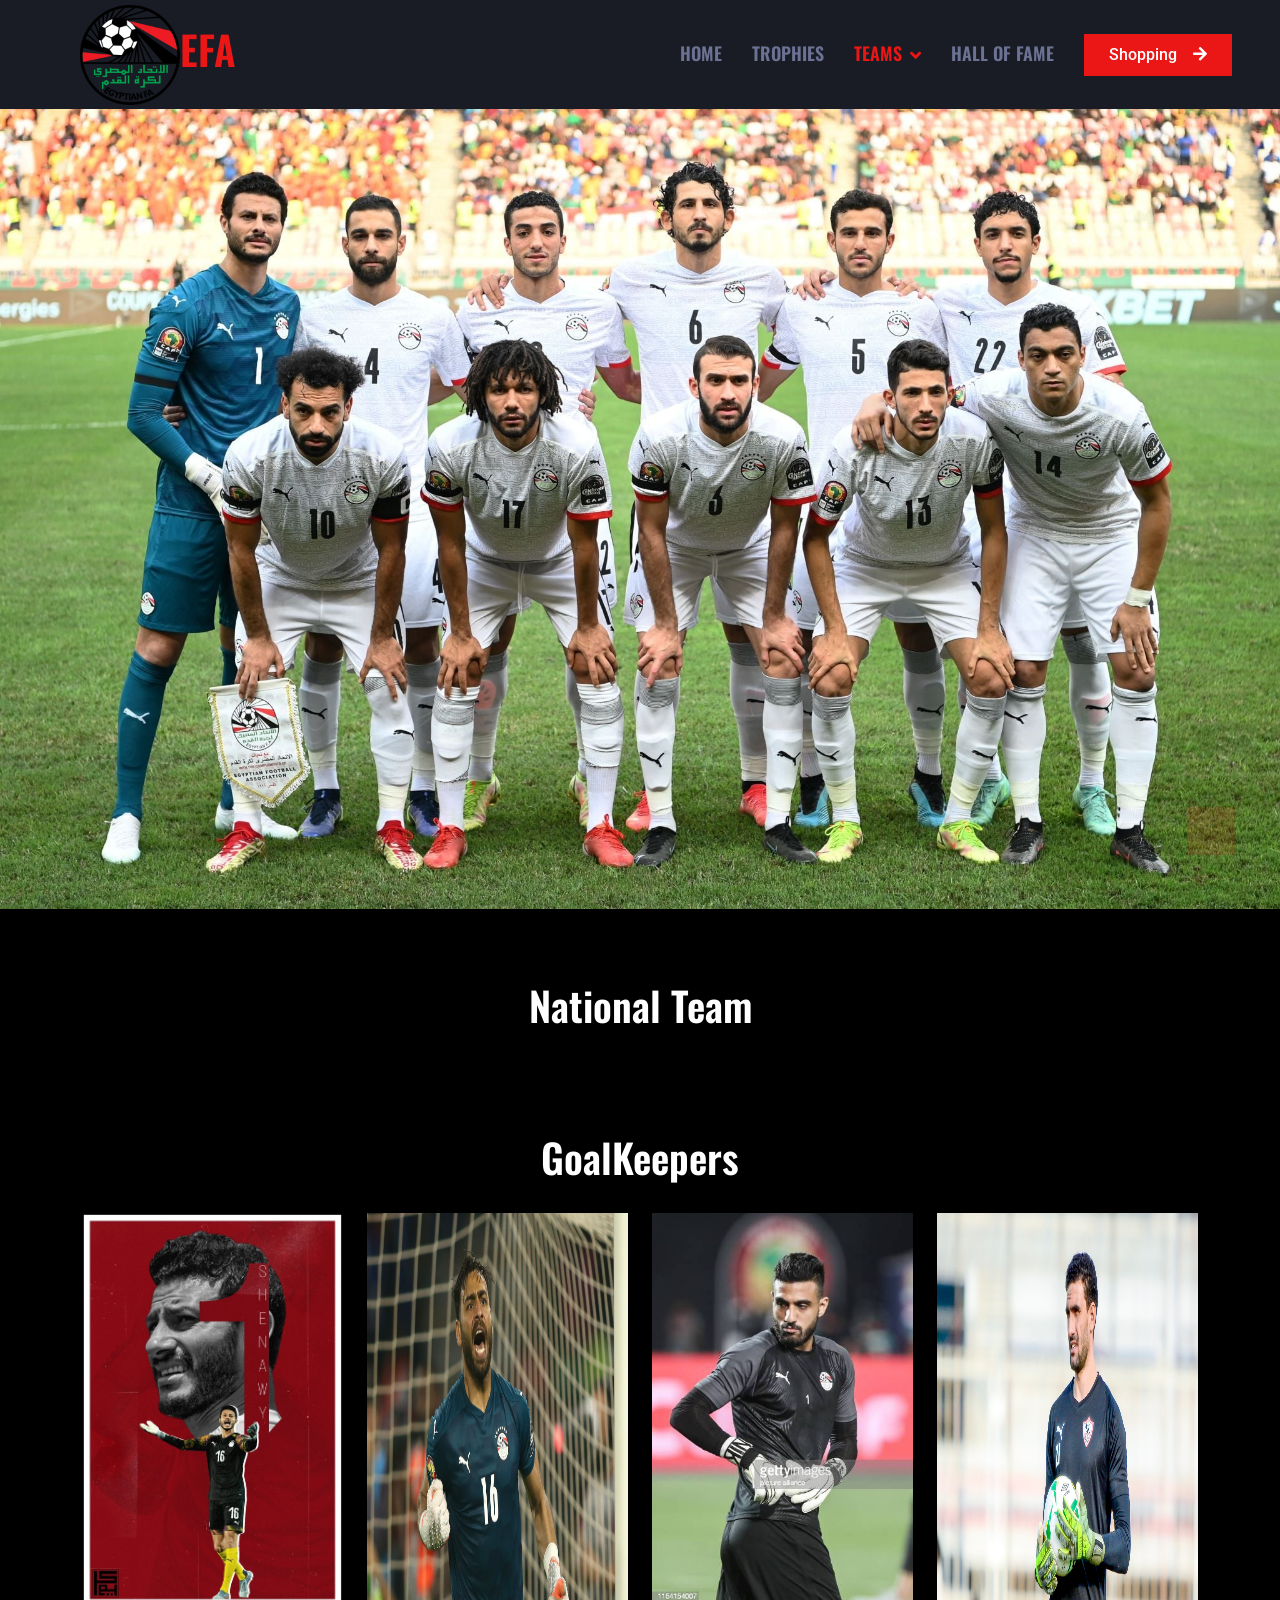
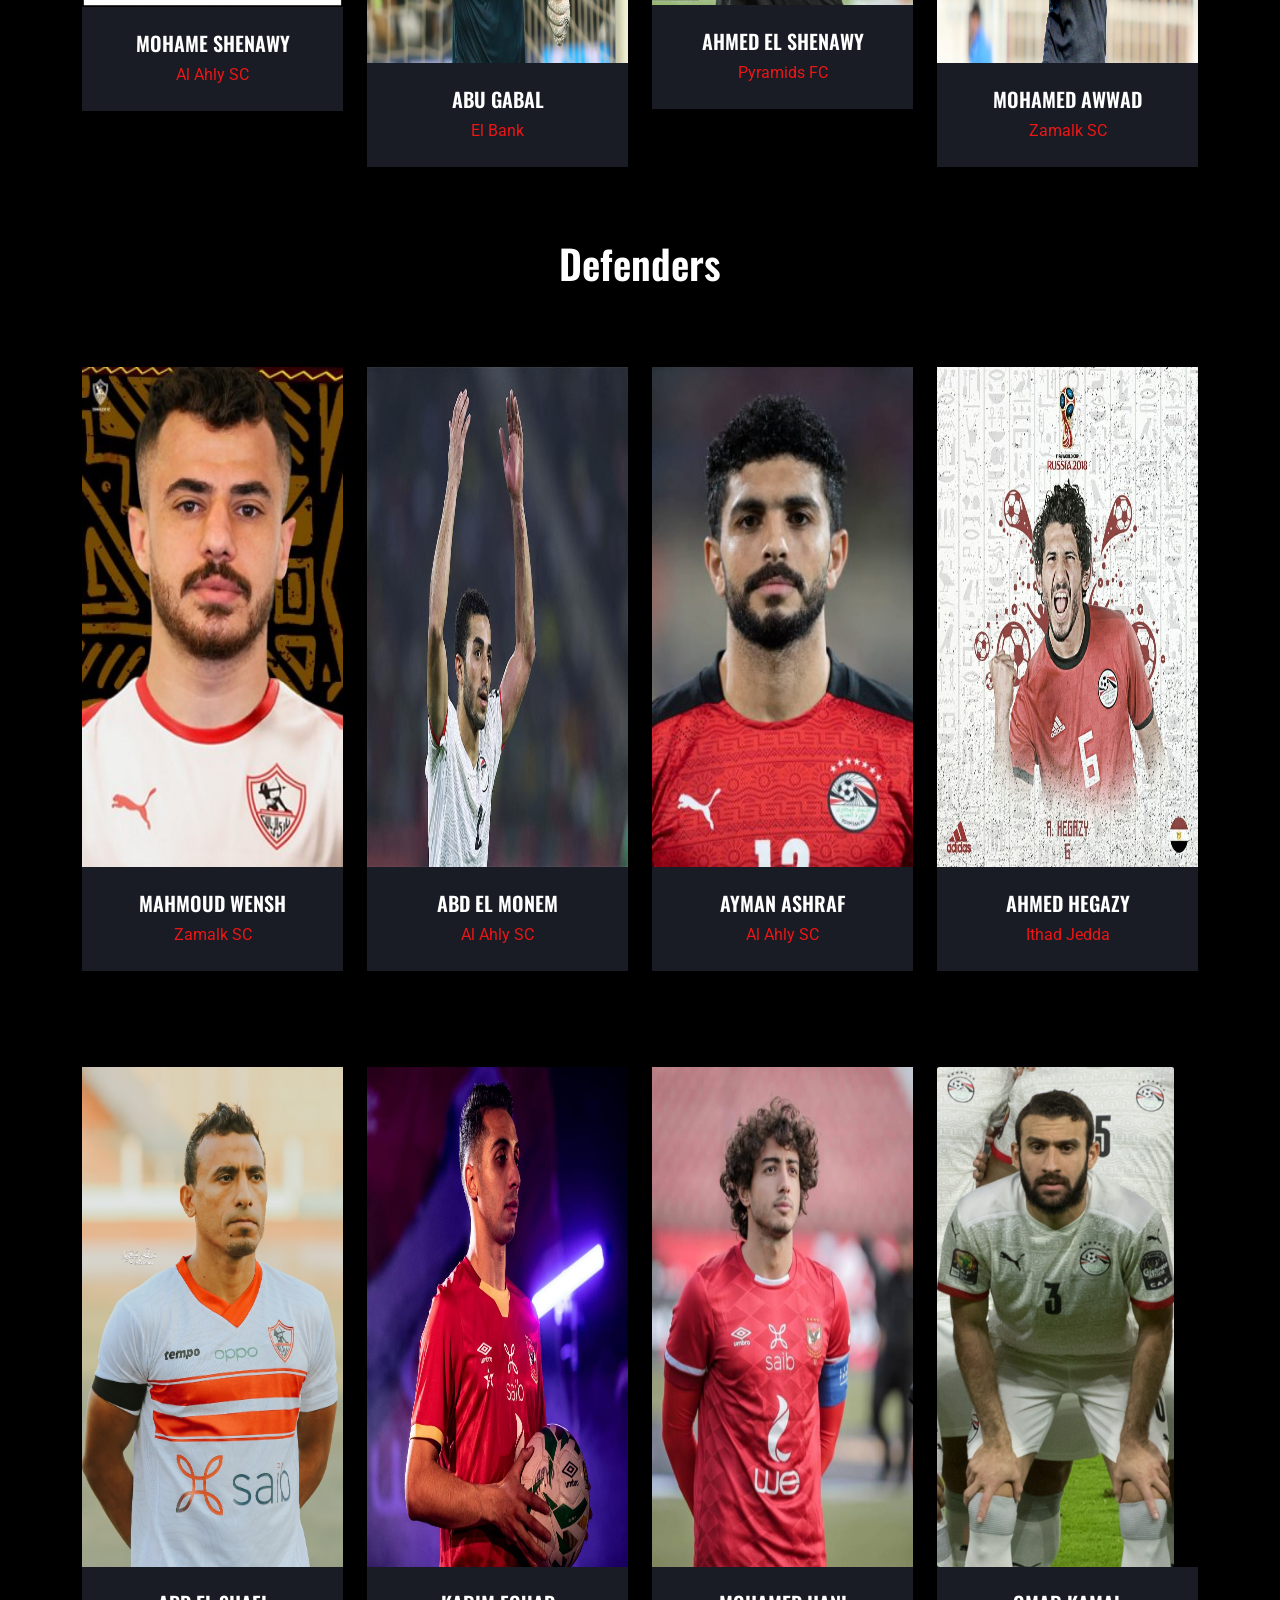
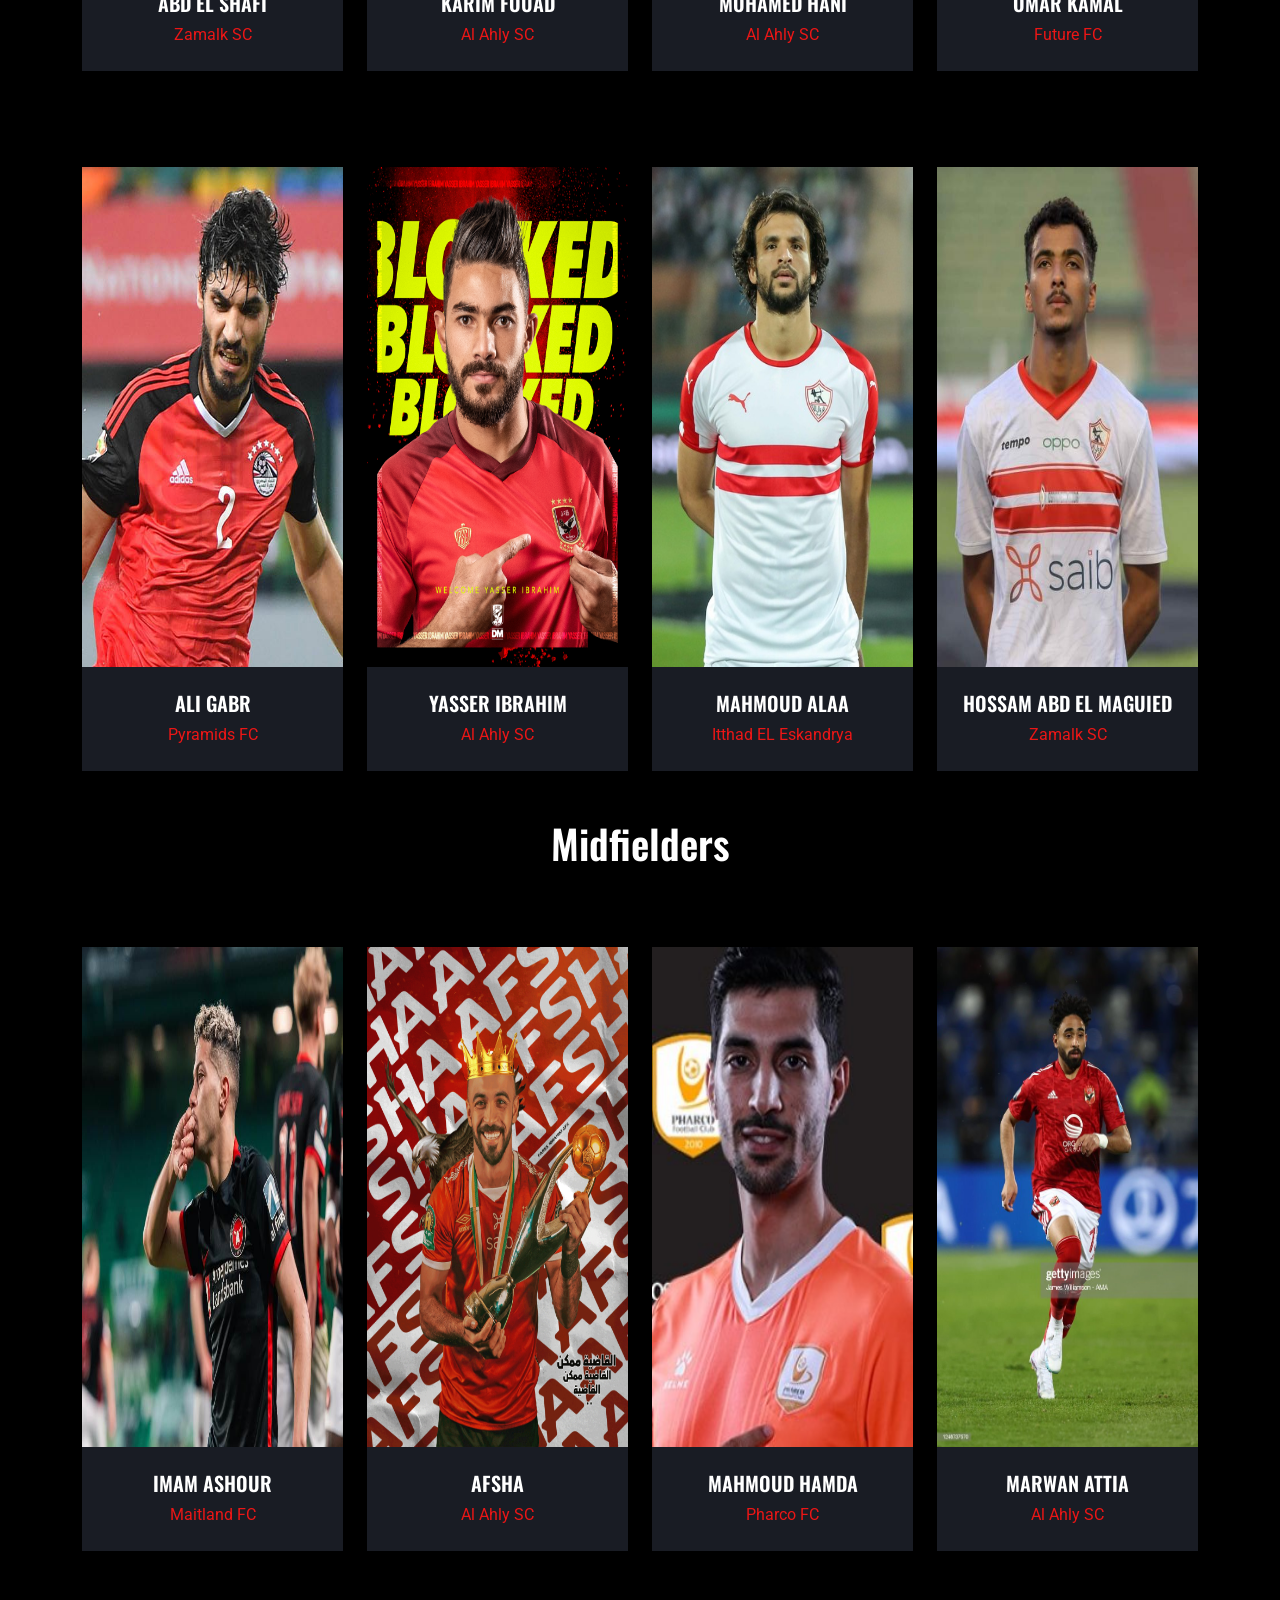
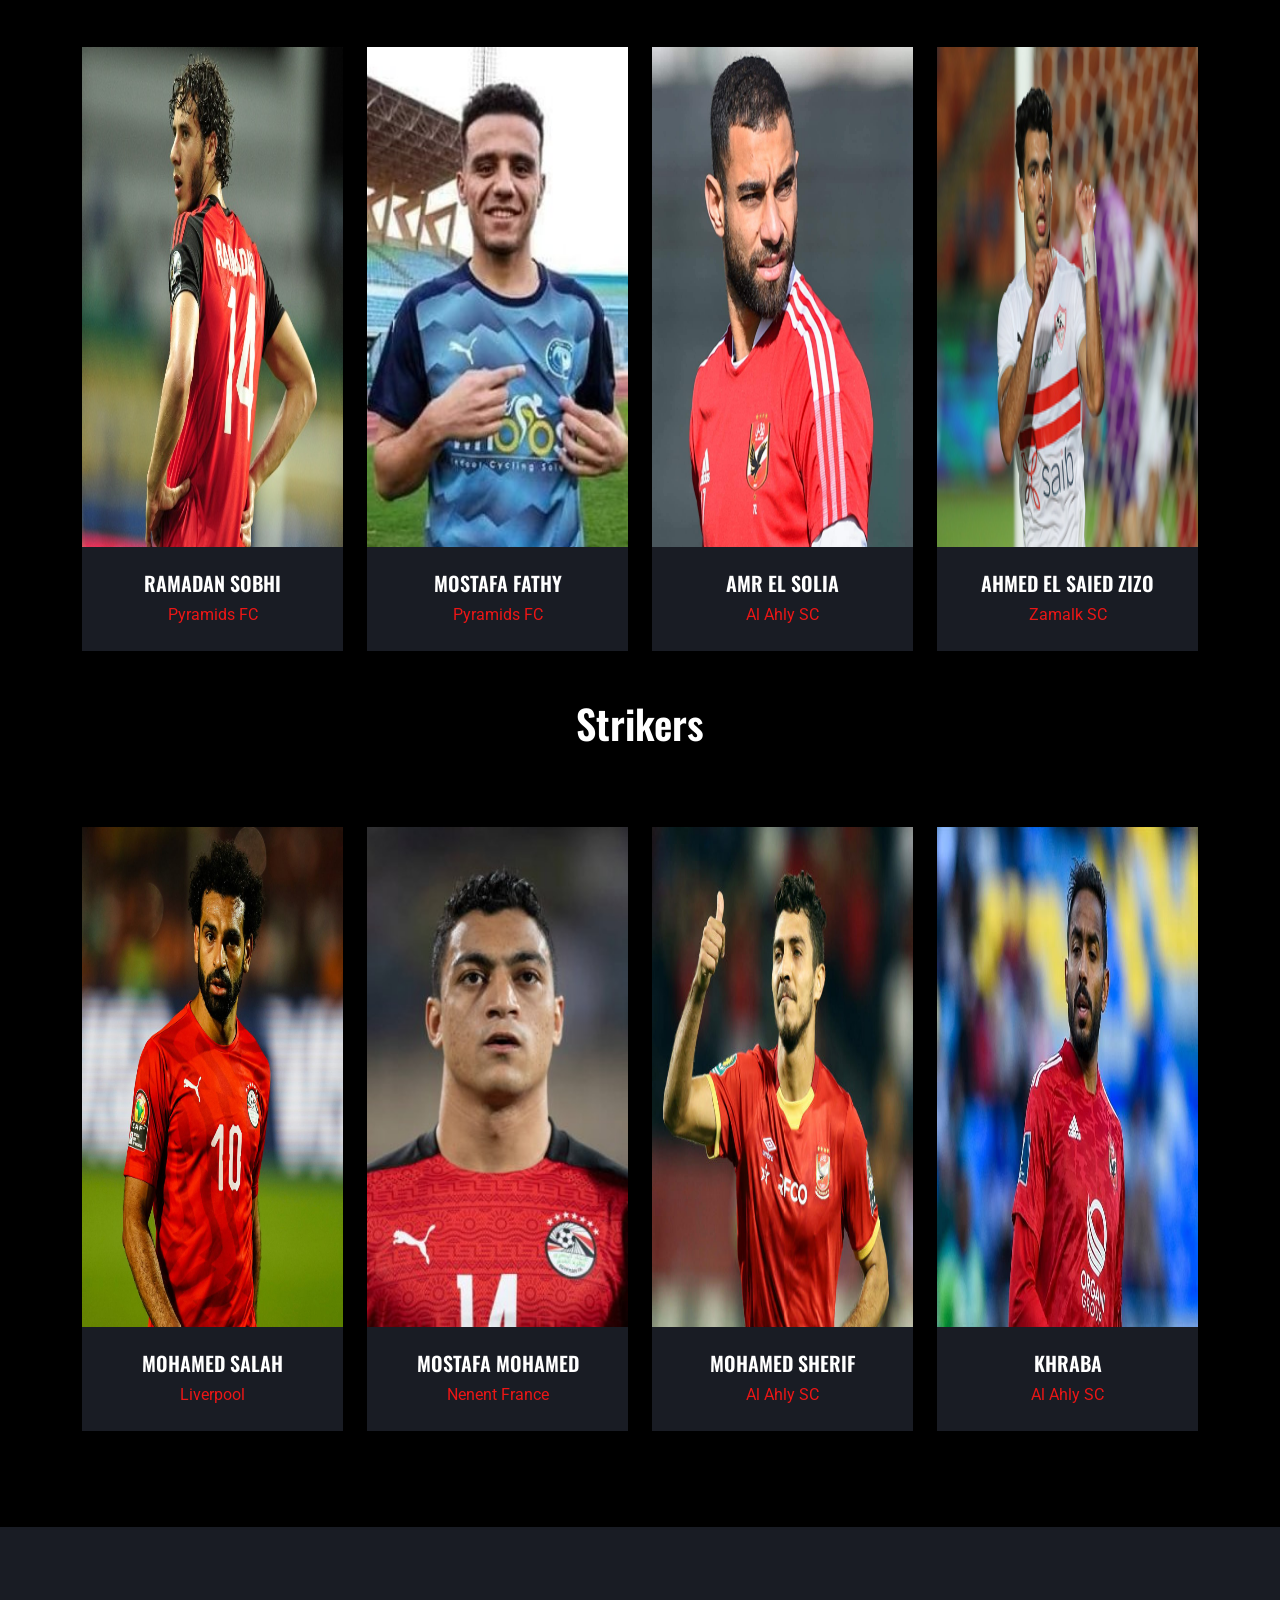
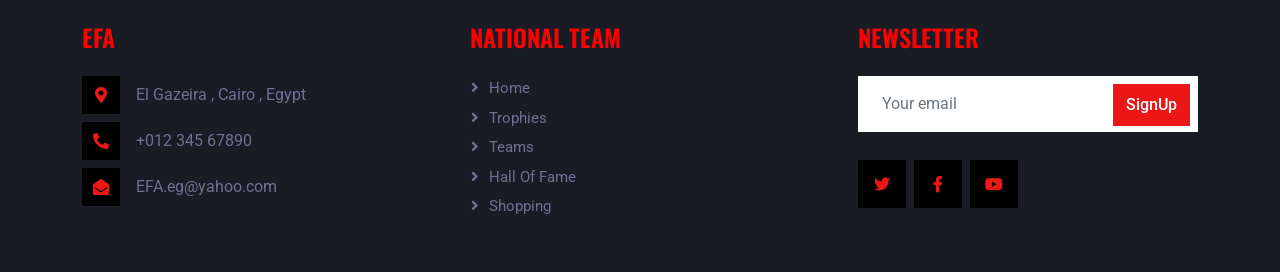
<file: National Team.html>
<!DOCTYPE html>
<html lang="en">

<head>
    <meta charset="utf-8">
    <title>The National Team</title>
    <meta content="width=device-width, initial-scale=1.0" name="viewport">
    <meta content="" name="keywords">
    <meta content="" name="description">

    <link href="img/Egyptian_Football_Association-logo-2553E667C7-seeklogo.com.png" rel="icon">

    <link rel="preconnect" href="https://fonts.googleapis.com">
    <link rel="preconnect" href="https://fonts.gstatic.com" crossorigin>
    <link href="https://fonts.googleapis.com/css2?family=Roboto:wght@400;500&family=Oswald:wght@600&display=swap" rel="stylesheet">

    <link href="https://cdnjs.cloudflare.com/ajax/libs/font-awesome/5.10.0/css/all.min.css" rel="stylesheet">
    <link href="https://cdn.jsdelivr.net/npm/bootstrap-icons@1.4.1/font/bootstrap-icons.css" rel="stylesheet">

    <link href="lib/animate/animate.min.css" rel="stylesheet">
    <link href="lib/owlcarousel/assets/owl.carousel.min.css" rel="stylesheet">

    <link href="css/bootstrap.min.css" rel="stylesheet">

    <link href="css/style.css" rel="stylesheet">
</head>

<body>
    <div id="spinner" class="show bg-dark position-fixed translate-middle w-100 vh-100 top-50 start-50 d-flex align-items-center justify-content-center">
        <div class="spinner-grow text-primary" style="width: 3rem; height: 3rem;" role="status">
            <span class="sr-only">Loading...</span>
        </div>
    </div>
   
      <nav class="navbar navbar-expand-lg bg-secondary navbar-dark sticky-top py-lg-0 px-lg-5 wow fadeIn" data-wow-delay="0.1s">
        <a href="index.html" class="navbar-brand ms-4 ms-lg-0">
            <h1 class="mb-0 text-primary text-uppercase"><a href="Home.html"><img src="img/Egyptian_Football_Association-logo-2553E667C7-seeklogo.com.png" style="width: 100px"></a>EFA</h1>
        </a>
        <button type="button" class="navbar-toggler me-4" data-bs-toggle="collapse" data-bs-target="#navbarCollapse">
            <span class="navbar-toggler-icon"></span>
        </button>
        <div class="collapse navbar-collapse" id="navbarCollapse">
            <div class="navbar-nav ms-auto p-4 p-lg-0">
                <a href="Home.html" class="nav-item nav-link  " target="_blank" title="home">Home</a>
                <a href="Trophies.html" class="nav-item nav-link " target="" title="Trophies">Trophies</a>
                <div class="nav-item dropdown">
                    <a href="#" class="nav-link active dropdown-toggle" data-bs-toggle="dropdown" title="Teams">Teams</a>
                    <div class="dropdown-menu m-0">
                        <a href="National%20Team.html" class="dropdown-item" target="_blank" title="National Team">The National Team</a>
                         <a href="Olympic%20Team.html" class="dropdown-item" target="_blank" title="Olympic Team">The Olympic Team</a>

                        <a href="Clubs.html" class="dropdown-item" target="_blank" title="Clubs">Clubs</a>
                    </div>
                </div>
                <a href="Hall%20Of%20Fame.html" class="nav-item nav-link" target="_blank" title="Hall Of Fame">Hall Of Fame</a>
            </div>
            <a href="https://egyptfootballshop.com/en/" class="btn btn-primary rounded-0 py-2 px-lg-4 d-none d-lg-block" target="_blank">Shopping<i class="fa fa-arrow-right ms-3"></i></a>
        </div>
    </nav>


   <div class="container-fluid page-he py-5 mb-5 wow fadeIn" data-wow-delay="0.1s" style="height: 900px">
        <div class="container text-center py-5">
           
        </div>
    </div>

<br><div id="title2"><h1>National Team </h1></div>
<br>

    <div class="container-xxl py-5">
        <div class="container">

            <br>
            <div id="title2"><h1>GoalKeepers</h1></div><br>
            <div class="row g-4">
                <div class="col-lg-3 col-md-6 wow fadeInUp" data-wow-delay="0.1s">
                    <div class="team-item">
                        <div class="team-img position-relative overflow-hidden" title="shenawy">
                            <img class="img-fluid" src="img/shenway%20mo.jpg" alt="Shenawy">
                          
                        </div>
                        <div class="bg-secondary text-center p-4">
                            <h5 class="text-uppercase">Mohame Shenawy</h5>
                            <span class="text-primary">Al Ahly SC</span>
                        </div>
                    </div>
                </div>
                <div class="col-lg-3 col-md-6 wow fadeInUp" data-wow-delay="0.3s">
                    <div class="team-item">
                        <div class="team-img position-relative overflow-hidden" style="height: 450px" title="Gabaski">
                            <img class="img-fluid" src="img/abo%20gabal.jpg" alt="" style="height: 500px">
                            
                        </div>
                        <div class="bg-secondary text-center p-4">
                            <h5 class="text-uppercase">Abu Gabal</h5>
                            <span class="text-primary">El Bank</span>
                        </div>
                    </div>
                </div>
                <div class="col-lg-3 col-md-6 wow fadeInUp" data-wow-delay="0.5s">
                    <div class="team-item">
                        <div class="team-img position-relative overflow-hidden" title="Shenawy">
                            <img class="img-fluid" src="img/Ahmed%20shenawy.jpg" alt="" >
                            <div class="team-social">
                            </div>
                        </div>
                        <div class="bg-secondary text-center p-4">
                            <h5 class="text-uppercase">Ahmed El Shenawy</h5>
                            <span class="text-primary">Pyramids FC</span>
                        </div>
                    </div>
                </div>
                <div class="col-lg-3 col-md-6 wow fadeInUp" data-wow-delay="0.7s">
                    <div class="team-item">
                        <div class="team-img position-relative overflow-hidden" style="height: 450px" title="Awwad">
                            <img class="img-fluid" src="img/Mohamed-Awad-1.jpg" alt="" style="height: 500px" >
                            
                        </div>
                        <div class="bg-secondary text-center p-4">
                            <h5 class="text-uppercase">Mohamed Awwad</h5>
                            <span class="text-primary">Zamalk SC</span>
                        </div>
                    </div>
                </div>
            </div>
        </div>
    </div>
    <br>
    
    
    
                <div id="title2"><h1>Defenders</h1></div><br>

      <div class="container-xxl py-5">
        <div class="container">

            <div class="row g-4">
                <div class="col-lg-3 col-md-6 wow fadeInUp" data-wow-delay="0.1s" style="height: 450px">
                    <div class="team-item">
                        <div class="team-img position-relative overflow-hidden" title="wensh">
                            <img class="img-fluid" src="img/wensh.jpg" alt="" style="height: 500px" >
                            
                        </div>
                        <div class="bg-secondary text-center p-4">
                            <h5 class="text-uppercase">Mahmoud Wensh</h5>
                            <span class="text-primary">Zamalk SC</span>
                        </div>
                    </div>
                </div>
                <div class="col-lg-3 col-md-6 wow fadeInUp" data-wow-delay="0.3s">
                    <div class="team-item">
                        <div class="team-img position-relative overflow-hidden" style="height: 500px" title="Abd Elmonem">
                            <img class="img-fluid" src="img/abd%20el%20monem.jpg" alt="" style="height: 500px" >
                          
                        </div>
                        <div class="bg-secondary text-center p-4">
                            <h5 class="text-uppercase">Abd El Monem</h5>
                            <span class="text-primary">Al Ahly SC</span>
                        </div>
                    </div>
                </div>
                <div class="col-lg-3 col-md-6 wow fadeInUp" data-wow-delay="0.5s">
                    <div class="team-item">
                        <div class="team-img position-relative overflow-hidden" style="height: 500px" title="Ayman Ashraf">
                            <img class="img-fluid" src="img/ayman%20ashraf.jpg" alt="" style="height: 500px" >
                            
                            </div>
                        </div>
                        <div class="bg-secondary text-center p-4">
                            <h5 class="text-uppercase">Ayman Ashraf</h5>
                            <span class="text-primary">Al Ahly SC</span>
                        </div>
                    </div>
                
                
                
                  <div class="col-lg-3 col-md-6 wow fadeInUp" data-wow-delay="0.7s">
                    <div class="team-item">
                        <div class="team-img position-relative overflow-hidden" style="height: 500px" title="Hegazi">
                            <img class="img-fluid" src="img/hegazy.jpg" alt="" style="height: 500px" >
                        </div>
                        <div class="bg-secondary text-center p-4">
                            <h5 class="text-uppercase">Ahmed Hegazy</h5>
                            <span class="text-primary">Ithad Jedda</span>
                        </div>
                    </div>
                </div>
                </div>
              
            </div>
        </div>
    
    
    
    
    <div class="container-xxl py-5">
        <div class="container">

            <div class="row g-4">
                <div class="col-lg-3 col-md-6 wow fadeInUp" data-wow-delay="0.1s" style="height: 450px" title="Shafy">
                    <div class="team-item">
                        <div class="team-img position-relative overflow-hidden">
                            <img class="img-fluid" src="img/shafi.jpg" alt="" style="height: 500px" >
                           
                        </div>
                        <div class="bg-secondary text-center p-4">
                            <h5 class="text-uppercase">Abd El Shafi</h5>
                            <span class="text-primary">Zamalk SC</span>
                        </div>
                    </div>
                </div>
                <div class="col-lg-3 col-md-6 wow fadeInUp" data-wow-delay="0.3s">
                    <div class="team-item">
                        <div class="team-img position-relative overflow-hidden" style="height: 500px" title="Karim">
                            <img class="img-fluid" src="img/karim%20fouad.jpeg" alt="" style="height: 500px" >
                            
                        </div>
                        <div class="bg-secondary text-center p-4">
                            <h5 class="text-uppercase">Karim Fouad</h5>
                            <span class="text-primary">Al Ahly SC</span>
                        </div>
                    </div>
                </div>
                <div class="col-lg-3 col-md-6 wow fadeInUp" data-wow-delay="0.5s">
                    <div class="team-item">
                        <div class="team-img position-relative overflow-hidden" style="height: 500px" title="Hani">
                            <img class="img-fluid" src="img/mohamed%20hani.jpg" alt="" style="height: 500px" >
                            
                        </div>
                        <div class="bg-secondary text-center p-4">
                            <h5 class="text-uppercase">Mohamed Hani</h5>
                            <span class="text-primary">Al Ahly SC</span>
                        </div>
                    </div>
                </div>
                <div class="col-lg-3 col-md-6 wow fadeInUp" data-wow-delay="0.7s">
                    <div class="team-item">
                        <div class="team-img position-relative overflow-hidden" style="height: 500px"  title="Kamal">
                            <img class="img-fluid" src="img/omar%20kamal.jpg" alt="" style="height: 500px"> 
                            
                        </div>
                        <div class="bg-secondary text-center p-4">
                            <h5 class="text-uppercase">Omar Kamal</h5>
                            <span class="text-primary">Future FC</span>
                        </div>
                    </div>
                </div>
            </div>
        </div>
    </div>
    
    
    
    
    
     <div class="container-xxl py-5">
        <div class="container">

            <div class="row g-4">
                <div class="col-lg-3 col-md-6 wow fadeInUp" data-wow-delay="0.1s" style="height: 450px" title="Gabr">
                    <div class="team-item">
                        <div class="team-img position-relative overflow-hidden">
                            <img class="img-fluid" src="img/ali%20gabr.jpg" alt="" style="height: 500px" >
                           
                        </div>
                        <div class="bg-secondary text-center p-4">
                            <h5 class="text-uppercase">Ali Gabr</h5>
                            <span class="text-primary">Pyramids FC</span>
                        </div>
                    </div>
                </div>
                <div class="col-lg-3 col-md-6 wow fadeInUp" data-wow-delay="0.3s">
                    <div class="team-item">
                        <div class="team-img position-relative overflow-hidden" style="height: 500px" title="Yasser">
                            <img class="img-fluid" src="img/yasser%20ibrahim.png" alt="" style="height: 500px" >
                           
                        </div>
                        <div class="bg-secondary text-center p-4">
                            <h5 class="text-uppercase">Yasser Ibrahim</h5>
                            <span class="text-primary">Al Ahly SC</span>
                        </div>
                    </div>
                </div>
                <div class="col-lg-3 col-md-6 wow fadeInUp" data-wow-delay="0.5s">
                    <div class="team-item">
                        <div class="team-img position-relative overflow-hidden" style="height: 500px" title="Mahmoud Alaa">
                            <img class="img-fluid" src="img/mahmoud%20alaa.jpg" alt="" style="height: 500px" >
                            <div class="team-social">
                                
                            </div>
                        </div>
                        <div class="bg-secondary text-center p-4">
                            <h5 class="text-uppercase">Mahmoud Alaa</h5>
                            <span class="text-primary">Itthad EL Eskandrya</span>
                        </div>
                    </div>
                </div>
                <div class="col-lg-3 col-md-6 wow fadeInUp" data-wow-delay="0.7s">
                    <div class="team-item">
                        <div class="team-img position-relative overflow-hidden" style="height: 500px" title="Hossam Ab El Maguied">
                            <img class="img-fluid" src="img/Hossam%20Abd%20el%20mageid.jpg" alt="" style="height: 500px" >
                            
                        </div>
                        <div class="bg-secondary text-center p-4">
                            <h5 class="text-uppercase">Hossam Abd El Maguied</h5>
                            <span class="text-primary">Zamalk SC</span>
                        </div>
                    </div>
                </div>
            </div>
        </div>
    </div>
    
    
    
    
    
    
    
    
    
                    <div id="title2"><h1>Midfielders</h1></div><br>

    
    
    
     <div class="container-xxl py-5">
        <div class="container">

            <div class="row g-4">
                <div class="col-lg-3 col-md-6 wow fadeInUp" data-wow-delay="0.1s" style="height: 450px">
                    <div class="team-item">
                        <div class="team-img position-relative overflow-hidden" title="Imam">
                            <img class="img-fluid" src="img/Imam%20Ashour.jpg" alt="" style="height: 500px" >
                            
                        </div>
                        <div class="bg-secondary text-center p-4">
                            <h5 class="text-uppercase">Imam Ashour</h5>
                            <span class="text-primary">Maitland FC</span>
                        </div>
                    </div>
                </div>
                <div class="col-lg-3 col-md-6 wow fadeInUp" data-wow-delay="0.3s">
                    <div class="team-item">
                        <div class="team-img position-relative overflow-hidden" style="height: 500px" title="Afsha">
                            <img class="img-fluid" src="img/Afsha.png" alt="" style="height: 500px" >
                           
                        </div>
                        <div class="bg-secondary text-center p-4">
                            <h5 class="text-uppercase">Afsha</h5>
                            <span class="text-primary">Al Ahly SC</span>
                        </div>
                    </div>
                </div>
                <div class="col-lg-3 col-md-6 wow fadeInUp" data-wow-delay="0.5s">
                    <div class="team-item">
                        <div class="team-img position-relative overflow-hidden" style="height: 500px" title="Hamada">
                            <img class="img-fluid" src="img/Mahmoud%20hamda.jpg" alt="" style="height: 500px" >
                            <div class="team-social">
                                
                            </div>
                        </div>
                        <div class="bg-secondary text-center p-4">
                            <h5 class="text-uppercase">Mahmoud Hamda</h5>
                            <span class="text-primary">Pharco FC</span>
                        </div>
                    </div>
                </div>
                <div class="col-lg-3 col-md-6 wow fadeInUp" data-wow-delay="0.7s">
                    <div class="team-item">
                        <div class="team-img position-relative overflow-hidden" style="height: 500px" title="Attia">
                            <img class="img-fluid" src="img/marwan%20attia.jpg" alt="" style="height: 500px" >
                            
                        </div>
                        <div class="bg-secondary text-center p-4">
                            <h5 class="text-uppercase">Marwan Attia </h5>
                            <span class="text-primary">Al Ahly SC</span>
                        </div>
                    </div>
                </div>
            </div>
        </div>
    </div>
    
    
    
    
    
    
    
    
     <div class="container-xxl py-5">
        <div class="container">

            <div class="row g-4">
                <div class="col-lg-3 col-md-6 wow fadeInUp" data-wow-delay="0.1s" style="height: 450px">
                    <div class="team-item">
                        <div class="team-img position-relative overflow-hidden" title="Sobhi">
                            <img class="img-fluid" src="img/Ramadan_Sobhi580_1.jpg" alt="" style="height: 500px" >
                           
                        </div>
                        <div class="bg-secondary text-center p-4">
                            <h5 class="text-uppercase">Ramadan Sobhi</h5>
                            <span class="text-primary">Pyramids FC</span>
                        </div>
                    </div>
                </div>
                <div class="col-lg-3 col-md-6 wow fadeInUp" data-wow-delay="0.3s">
                    <div class="team-item">
                        <div class="team-img position-relative overflow-hidden" style="height: 500px" title="Fathy">
                            <img class="img-fluid" src="img/fathy.jpg" alt="" style="height: 500px" >
                            
                        </div>
                        <div class="bg-secondary text-center p-4">
                            <h5 class="text-uppercase">Mostafa Fathy</h5>
                            <span class="text-primary">Pyramids FC</span>
                        </div>
                    </div>
                </div>
                <div class="col-lg-3 col-md-6 wow fadeInUp" data-wow-delay="0.5s">
                    <div class="team-item">
                        <div class="team-img position-relative overflow-hidden" style="height: 500px" title="Solia">
                            <img class="img-fluid" src="img/Amr%20solia.jpeg" alt="" style="height: 500px" >
                            <div class="team-social">
                                
                            </div>
                        </div>
                        <div class="bg-secondary text-center p-4">
                            <h5 class="text-uppercase">Amr El Solia</h5>
                            <span class="text-primary">Al Ahly SC</span>
                        </div>
                    </div>
                </div>
                <div class="col-lg-3 col-md-6 wow fadeInUp" data-wow-delay="0.7s">
                    <div class="team-item">
                        <div class="team-img position-relative overflow-hidden" style="height: 500px" title="ZIZO">
                            <img class="img-fluid" src="img/ZIZO%20Z.jpg" alt="" style="height: 500px" >
                            
                        </div>
                        <div class="bg-secondary text-center p-4">
                            <h5 class="text-uppercase">Ahmed El Saied Zizo </h5>
                            <span class="text-primary">Zamalk SC</span>
                        </div>
                    </div>
                </div>
            </div>
        </div>
    </div>

    
    
    
    
    
    
    <div id="title2"><h1>Strikers</h1></div><br>

    
    
    
     <div class="container-xxl py-5">
        <div class="container">

            <div class="row g-4">
                <div class="col-lg-3 col-md-6 wow fadeInUp" data-wow-delay="0.1s" style="height: 450px">
                    <div class="team-item">
                        <div class="team-img position-relative overflow-hidden" title="Salah">
                            <img class="img-fluid" src="img/salah%20egy.jpg" alt="" style="height: 500px" >
                           
                        </div>
                        <div class="bg-secondary text-center p-4">
                            <h5 class="text-uppercase">Mohamed Salah</h5>
                            <span class="text-primary">Liverpool</span>
                        </div>
                    </div>
                </div>
                <div class="col-lg-3 col-md-6 wow fadeInUp" data-wow-delay="0.3s">
                    <div class="team-item">
                        <div class="team-img position-relative overflow-hidden" style="height: 500px" title="Mostafa Mohamed">
                            <img class="img-fluid" src="img/mosataf%20mohamed.jpg" alt="" style="height: 500px" >
                            
                        </div>
                        <div class="bg-secondary text-center p-4">
                            <h5 class="text-uppercase">Mostafa Mohamed</h5>
                            <span class="text-primary">Nenent France</span>
                        </div>
                    </div>
                </div>
                <div class="col-lg-3 col-md-6 wow fadeInUp" data-wow-delay="0.5s">
                    <div class="team-item">
                        <div class="team-img position-relative overflow-hidden" style="height: 500px" title="Mohamed Sherif">
                            <img class="img-fluid" src="img/Mohamed%20sherif.jpg" alt="" style="height: 500px" >
                            <div class="team-social">
                                
                            </div>
                        </div>
                        <div class="bg-secondary text-center p-4">
                            <h5 class="text-uppercase">Mohamed Sherif</h5>
                            <span class="text-primary">Al Ahly SC</span>
                        </div>
                    </div>
                </div>
                <div class="col-lg-3 col-md-6 wow fadeInUp" data-wow-delay="0.7s">
                    <div class="team-item">
                        <div class="team-img position-relative overflow-hidden" style="height: 500px" title="Kharaba">
                            <img class="img-fluid" src="img/khraba.jpg" alt="" style="height: 500px" >
                           
                        </div>
                        <div class="bg-secondary text-center p-4">
                            <h5 class="text-uppercase">Khraba</h5>
                            <span class="text-primary">Al Ahly SC</span>
                        </div>
                    </div>
                </div>
            </div>
        </div>
    </div>
    
    
    
    
    
    
    
    
     
    
    


  <div class="container-fluid bg-secondary text-light footer mt-5 pt-5 wow fadeIn" data-wow-delay="0.1s">
        <div class="container py-5">
            <div class="row g-5">
                <div class="col-lg-4 col-md-6">
                    <h4 class="text-uppercase mb-4" style="color: red">EFA</h4>
                    <div class="d-flex align-items-center mb-2">
                        <div class="btn-square bg-dark flex-shrink-0 me-3">
                            <span class="fa fa-map-marker-alt text-primary"></span>
                        </div>
                        <span>El Gazeira , Cairo , Egypt</span>
                    </div>
                    <div class="d-flex align-items-center mb-2">
                        <div class="btn-square bg-dark flex-shrink-0 me-3">
                            <span class="fa fa-phone-alt text-primary"></span>
                        </div>
                        <span>+012 345 67890</span>
                    </div>
                    <div class="d-flex align-items-center">
                        <div class="btn-square bg-dark flex-shrink-0 me-3">
                            <span class="fa fa-envelope-open text-primary"></span>
                        </div>
                        <span>EFA.eg@yahoo.com</span>
                    </div>
                </div>
                <div class="col-lg-4 col-md-6">
                    <h4 class="text-uppercase mb-4" style="color: red">National Team</h4>
                    <a class="btn btn-link" href="Home.html" target="_blank">Home</a>
                    <a class="btn btn-link" href="Trophies.html" target="_blank">Trophies</a>
                    <a class="btn btn-link" href="National%20Team.html" target="_blank">Teams</a>
                    <a class="btn btn-link" href="Hall%20Of%20Fame.html" target="_blank">Hall Of Fame</a>
                    <a class="btn btn-link" href="https://egyptfootballshop.com/en/" target="_blank">Shopping</a>
                </div>
                <div class="col-lg-4 col-md-6">
                    <h4 class="text-uppercase mb-4" style="color: red">Newsletter</h4>
                    <div class="position-relative mb-4">
                        <input class="form-control border-0 w-100 py-3 ps-4 pe-5" type="text" placeholder="Your email">
                        <button type="button" class="btn btn-primary py-2 position-absolute top-0 end-0 mt-2 me-2">SignUp</button>
                    </div>
                    <div class="d-flex pt-1 m-n1">
                        <a class="btn btn-lg-square btn-dark text-primary m-1" href="https://twitter.com/EFA" target="_blank"><i class="fab fa-twitter"></i></a>
                        <a class="btn btn-lg-square btn-dark text-primary m-1" href="https://www.facebook.com/efasocial/photos/?ref=page_internal" target="_blank"><i class="fab fa-facebook-f"></i></a>
                        <a class="btn btn-lg-square btn-dark text-primary m-1" href="https://www.youtube.com/channel/UCHZWuCcKHtp3OLwQOHZC-eg" target="_blank"><i class="fab fa-youtube"></i></a>
                    </div>
                </div>
            </div>
        </div>
       
    </div>


    <a href="#" class="btn btn-primary btn-lg-square back-to-top"><i class="bi bi-arrow-up"></i></a>


    <!-- JavaScript Libraries -->
    <script src="https://code.jquery.com/jquery-3.4.1.min.js"></script>
    <script src="https://cdn.jsdelivr.net/npm/bootstrap@5.0.0/dist/js/bootstrap.bundle.min.js"></script>
    <script src="lib/wow/wow.min.js"></script>
    <script src="lib/easing/easing.min.js"></script>
    <script src="lib/waypoints/waypoints.min.js"></script>
    <script src="lib/owlcarousel/owl.carousel.min.js"></script>

    <script src="js/main.js"></script>
</body>

</html>
</file>
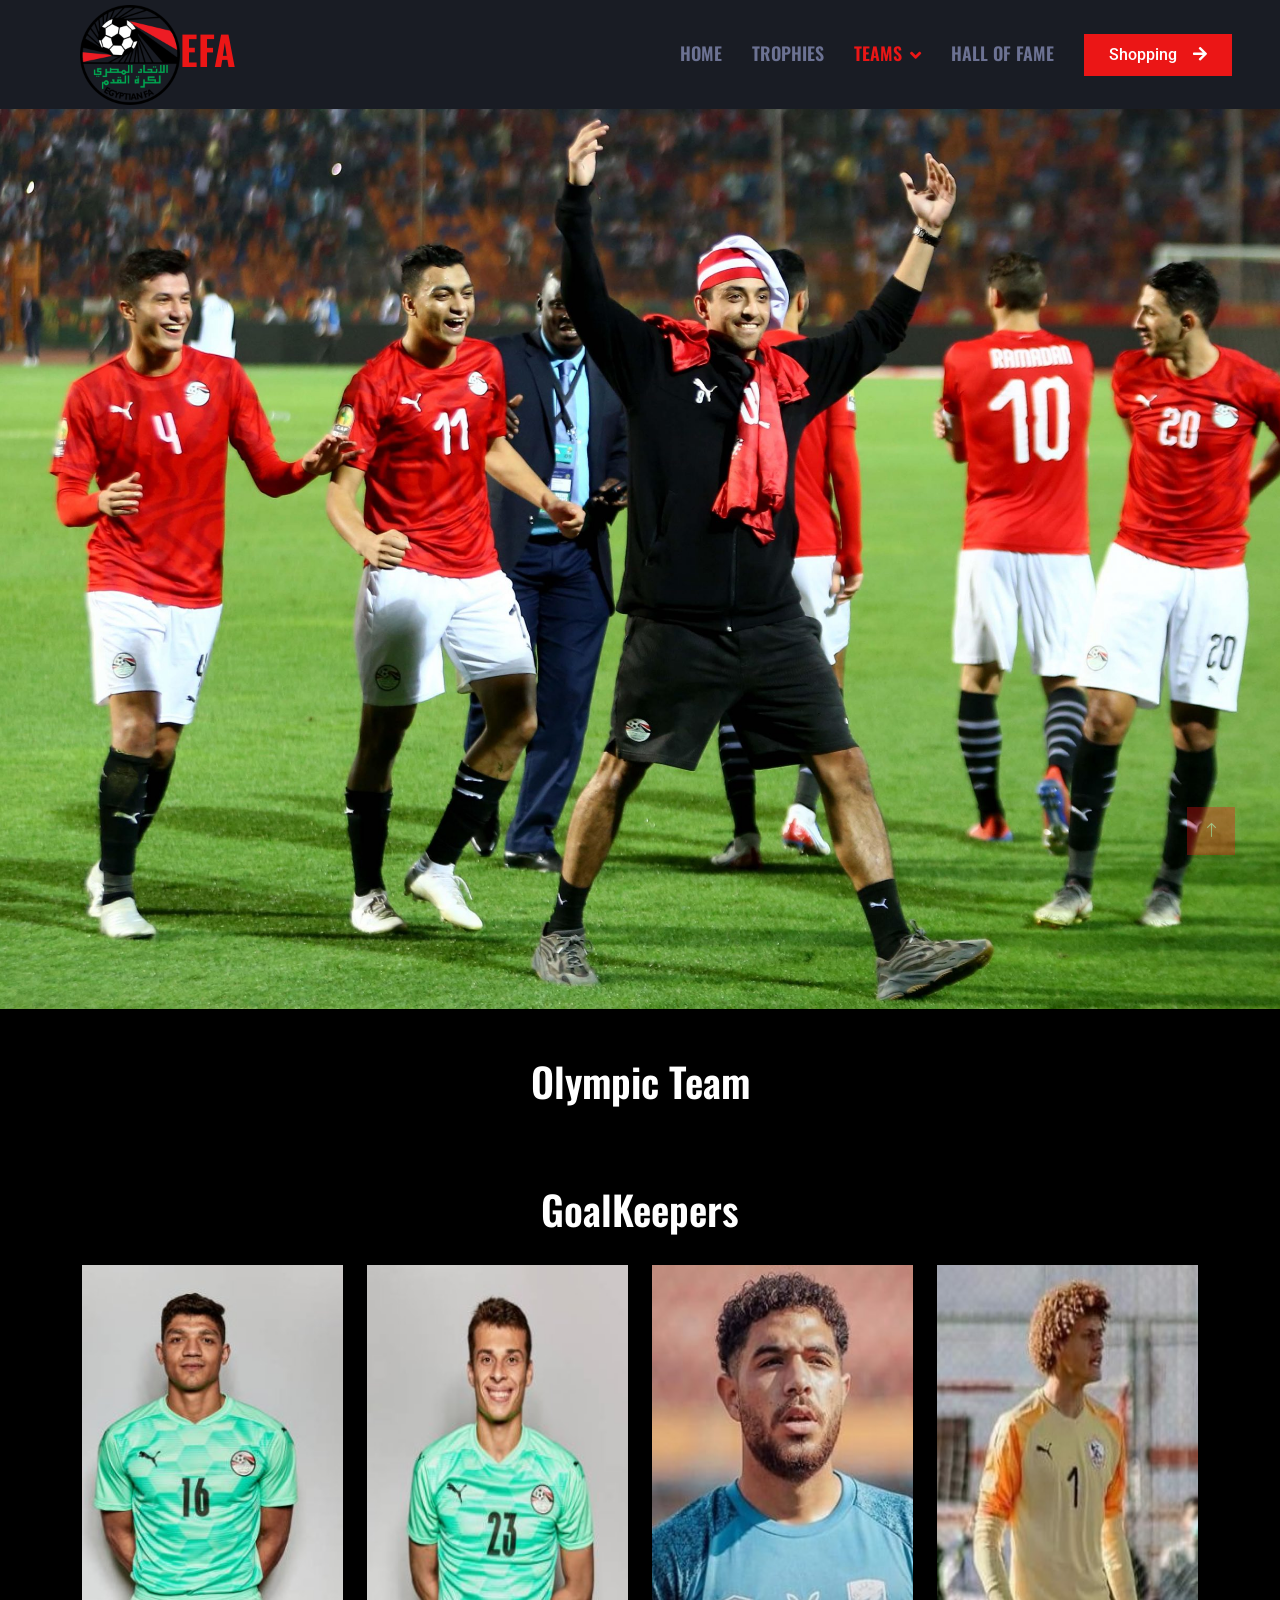
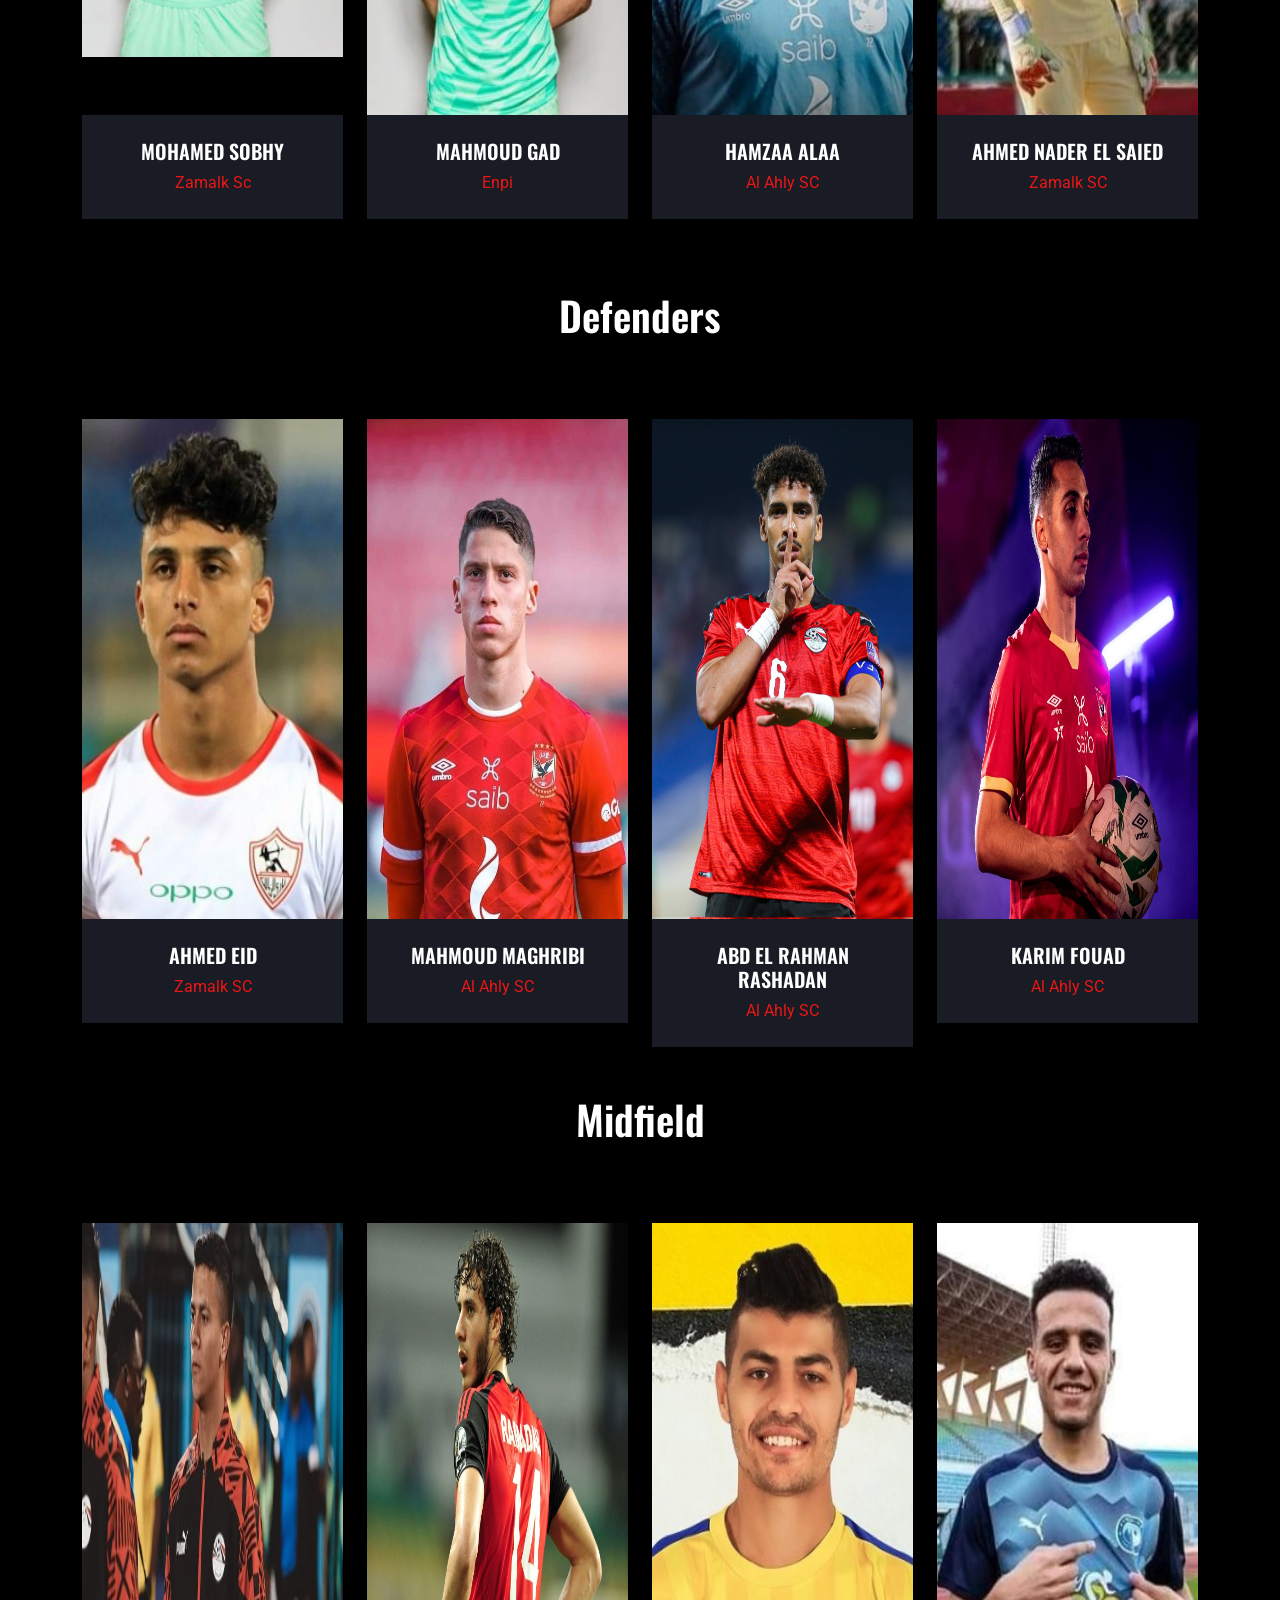
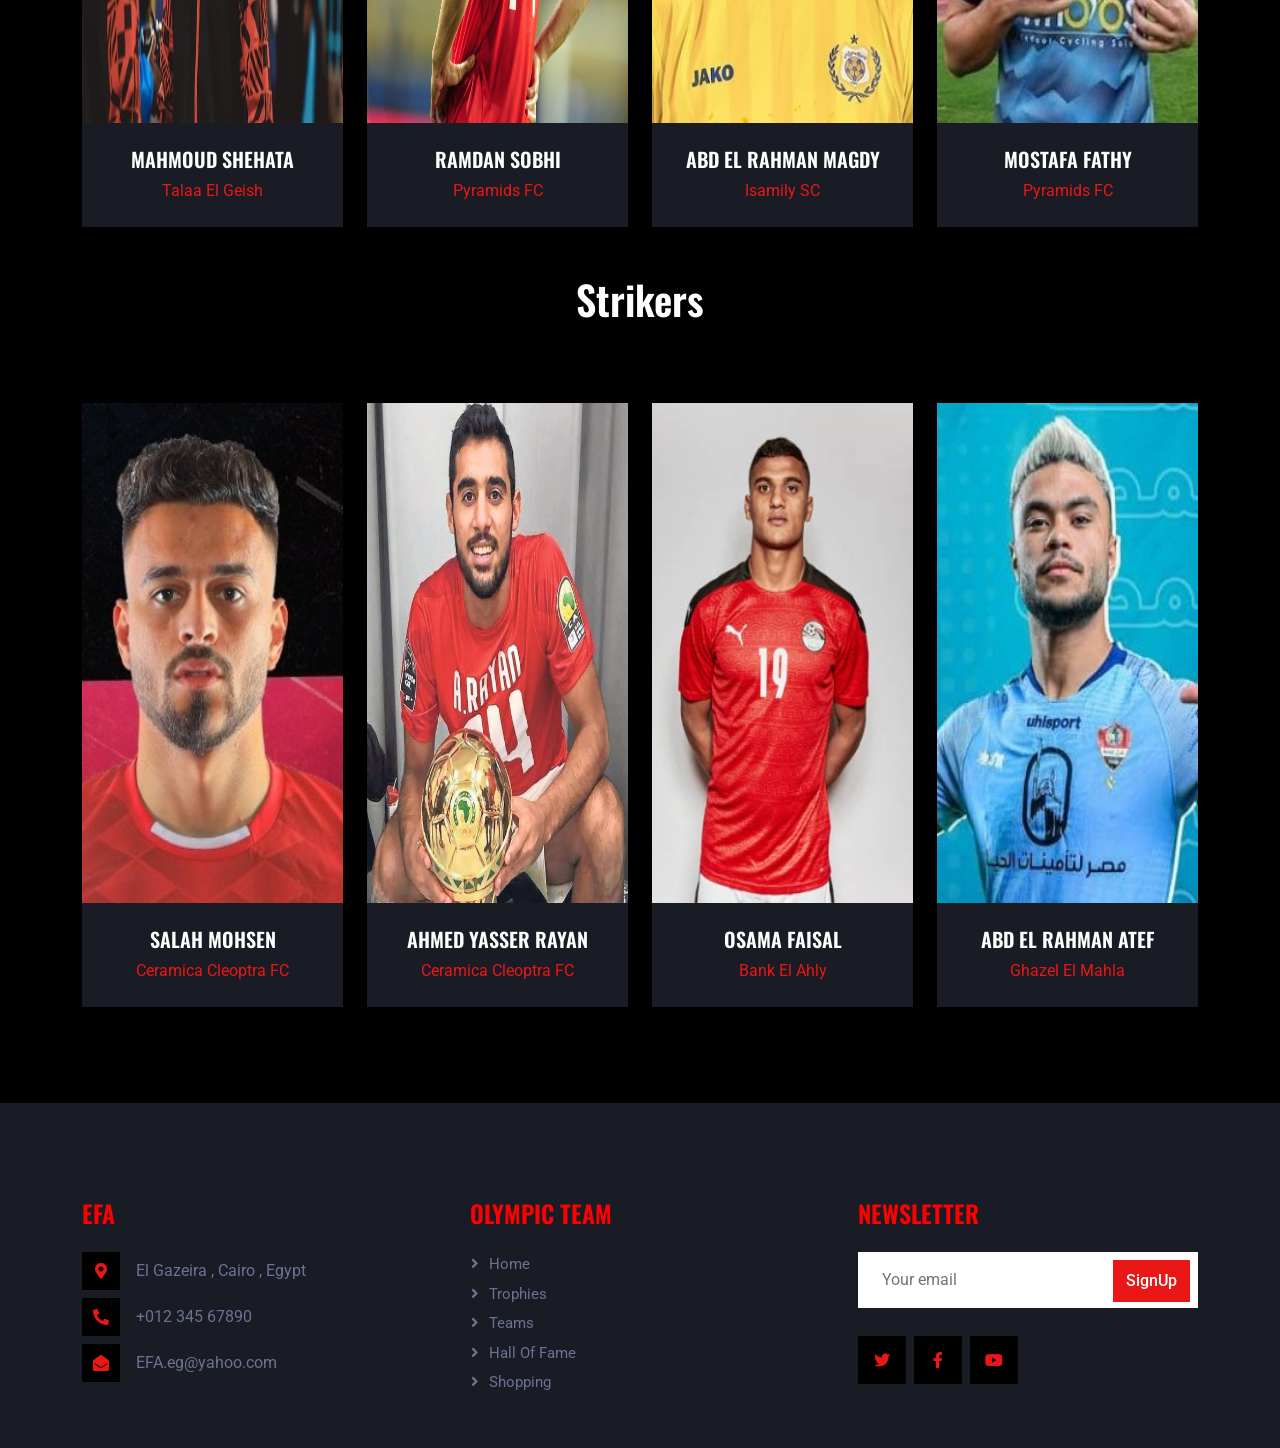
<file: Olympic Team.html>
<!DOCTYPE html>
<html lang="en">
  <head>
    <meta charset="utf-8" />
    <title>The Olympic Team</title>
    <meta content="width=device-width, initial-scale=1.0" name="viewport" />
    <meta content="" name="keywords" />
    <meta content="" name="description" />

    <link
      href="img/Egyptian_Football_Association-logo-2553E667C7-seeklogo.com.png"
      rel="icon"
    />

    <link rel="preconnect" href="https://fonts.googleapis.com" />
    <link rel="preconnect" href="https://fonts.gstatic.com" crossorigin />
    <link
      href="https://fonts.googleapis.com/css2?family=Roboto:wght@400;500&family=Oswald:wght@600&display=swap"
      rel="stylesheet"
    />

    <link
      href="https://cdnjs.cloudflare.com/ajax/libs/font-awesome/5.10.0/css/all.min.css"
      rel="stylesheet"
    />
    <link
      href="https://cdn.jsdelivr.net/npm/bootstrap-icons@1.4.1/font/bootstrap-icons.css"
      rel="stylesheet"
    />

    <link href="lib/animate/animate.min.css" rel="stylesheet" />
    <link href="lib/owlcarousel/assets/owl.carousel.min.css" rel="stylesheet" />

    <link href="css/bootstrap.min.css" rel="stylesheet" />

    <link href="css/style.css" rel="stylesheet" />
  </head>

  <body>
    <div
      id="spinner"
      class="show bg-dark position-fixed translate-middle w-100 vh-100 top-50 start-50 d-flex align-items-center justify-content-center"
    >
      <div
        class="spinner-grow text-primary"
        style="width: 3rem; height: 3rem"
        role="status"
      >
        <span class="sr-only">Loading...</span>
      </div>
    </div>

    <nav
      class="navbar navbar-expand-lg bg-secondary navbar-dark sticky-top py-lg-0 px-lg-5 wow fadeIn"
      data-wow-delay="0.1s"
    >
      <a href="index.html" class="navbar-brand ms-4 ms-lg-0">
        <h1 class="mb-0 text-primary text-uppercase">
          <a href="Home.html"
            ><img
              src="img/Egyptian_Football_Association-logo-2553E667C7-seeklogo.com.png"
              style="width: 100px" /></a
          >EFA
        </h1>
      </a>
      <button
        type="button"
        class="navbar-toggler me-4"
        data-bs-toggle="collapse"
        data-bs-target="#navbarCollapse"
      >
        <span class="navbar-toggler-icon"></span>
      </button>
      <div class="collapse navbar-collapse" id="navbarCollapse">
        <div class="navbar-nav ms-auto p-4 p-lg-0">
          <a
            href="Home.html"
            class="nav-item nav-link"
            target="_blank"
            title="home"
            >Home</a
          >
          <a
            href="Trophies.html"
            class="nav-item nav-link"
            target=""
            title="Triohies"
            >Trophies</a
          >
          <div class="nav-item dropdown">
            <a
              href="#"
              class="nav-link active dropdown-toggle"
              data-bs-toggle="dropdown"
              title="Teams"
              >Teams</a
            >
            <div class="dropdown-menu m-0">
              <a
                href="National%20Team.html"
                class="dropdown-item"
                target="_blank"
                title="National Team"
                >The National Team</a
              >
              <a
                href="Olympic%20Team.html"
                class="dropdown-item"
                target="_blank"
                title="Olympic Team"
                >The Olympic Team</a
              >

              <a
                href="Clubs.html"
                class="dropdown-item"
                target="_blank"
                title="Clubs"
                >Clubs</a
              >
            </div>
          </div>
          <a
            href="Hall%20Of%20Fame.html"
            class="nav-item nav-link"
            target="_blank"
            title="Hall Of Fame"
            >Hall Of Fame</a
          >
        </div>
        <a
          href="https://egyptfootballshop.com/en/"
          class="btn btn-primary rounded-0 py-2 px-lg-4 d-none d-lg-block"
          target="_blank"
          title="shopping"
          >Shopping<i class="fa fa-arrow-right ms-3"></i
        ></a>
      </div>
    </nav>

    <div
      class="container-fluid page-head3 py-5 mb-5 wow fadeIn"
      data-wow-delay="0.1s"
      style="height: 900px"
    >
      <div class="container text-center py-5">
        <nav aria-label="breadcrumb animated slideInDown"></nav>
      </div>
    </div>
    <div id="title2"><h1>Olympic Team</h1></div>

    <div class="container-xxl py-5">
      <div class="container">
        <br />
        <div id="title2"><h1>GoalKeepers</h1></div>
        <br />
        <div class="row g-4">
          <div class="col-lg-3 col-md-6 wow fadeInUp" data-wow-delay="0.1s">
            <div class="team-item">
              <div
                class="team-img position-relative overflow-hidden"
                style="height: 450px"
                title="Sobhy"
              >
                <img
                  class="img-fluid"
                  src="img/sobhy.jpg"
                  alt=""
                  height="500px"
                />
              </div>
              <div class="bg-secondary text-center p-4">
                <h5 class="text-uppercase">Mohamed Sobhy</h5>
                <span class="text-primary">Zamalk Sc</span>
              </div>
            </div>
          </div>
          <div class="col-lg-3 col-md-6 wow fadeInUp" data-wow-delay="0.3s">
            <div class="team-item">
              <div
                class="team-img position-relative overflow-hidden"
                style="height: 450px"
                title="Gad"
              >
                <img
                  class="img-fluid"
                  src="img/gad.jpg"
                  alt=""
                  style="height: 500px"
                />
              </div>
              <div class="bg-secondary text-center p-4">
                <h5 class="text-uppercase">Mahmoud Gad</h5>
                <span class="text-primary">Enpi</span>
              </div>
            </div>
          </div>
          <div class="col-lg-3 col-md-6 wow fadeInUp" data-wow-delay="0.5s">
            <div class="team-item">
              <div
                class="team-img position-relative overflow-hidden"
                title="Hamza"
              >
                <img
                  class="img-fluid"
                  src="img/hamzaa%20Alaa.jpg"
                  alt=""
                  style="height: 450px"
                />
                <div class="team-social"></div>
              </div>
              <div class="bg-secondary text-center p-4">
                <h5 class="text-uppercase">Hamzaa Alaa</h5>
                <span class="text-primary">Al Ahly SC</span>
              </div>
            </div>
          </div>
          <div class="col-lg-3 col-md-6 wow fadeInUp" data-wow-delay="0.7s">
            <div class="team-item">
              <div
                class="team-img position-relative overflow-hidden"
                style="height: 450px"
                title="Ahmed"
              >
                <img
                  class="img-fluid"
                  src="img/Ahmed%20nader.jpg"
                  alt=""
                  style="height: 500px"
                />
              </div>
              <div class="bg-secondary text-center p-4">
                <h5 class="text-uppercase">Ahmed Nader El Saied</h5>
                <span class="text-primary">Zamalk SC</span>
              </div>
            </div>
          </div>
        </div>
      </div>
    </div>
    <br />

    <div id="title2"><h1>Defenders</h1></div>
    <br />

    <div class="container-xxl py-5">
      <div class="container">
        <div class="row g-4">
          <div
            class="col-lg-3 col-md-6 wow fadeInUp"
            data-wow-delay="0.1s"
            style="height: 450px"
          >
            <div class="team-item">
              <div
                class="team-img position-relative overflow-hidden"
                title="Eid"
              >
                <img
                  class="img-fluid"
                  src="img/Ahmed%20eid.jpg"
                  alt=""
                  style="height: 500px"
                />
              </div>
              <div class="bg-secondary text-center p-4">
                <h5 class="text-uppercase">Ahmed Eid</h5>
                <span class="text-primary">Zamalk SC</span>
              </div>
            </div>
          </div>
          <div class="col-lg-3 col-md-6 wow fadeInUp" data-wow-delay="0.3s">
            <div class="team-item">
              <div
                class="team-img position-relative overflow-hidden"
                style="height: 500px"
                title="Maghribi"
              >
                <img
                  class="img-fluid"
                  src="img/maghribi.jpeg"
                  alt=""
                  style="height: 500px"
                />
              </div>
              <div class="bg-secondary text-center p-4">
                <h5 class="text-uppercase">Mahmoud Maghribi</h5>
                <span class="text-primary">Al Ahly SC</span>
              </div>
            </div>
          </div>
          <div class="col-lg-3 col-md-6 wow fadeInUp" data-wow-delay="0.5s">
            <div class="team-item">
              <div
                class="team-img position-relative overflow-hidden"
                style="height: 500px"
                title="Abd El Rhman"
              >
                <img
                  class="img-fluid"
                  src="img/abdelrahman%20rashadan.jfif"
                  alt=""
                  style="height: 500px"
                />
              </div>
            </div>
            <div class="bg-secondary text-center p-4">
              <h5 class="text-uppercase">Abd El Rahman Rashadan</h5>
              <span class="text-primary">Al Ahly SC</span>
            </div>
          </div>

          <div class="col-lg-3 col-md-6 wow fadeInUp" data-wow-delay="0.7s">
            <div class="team-item">
              <div
                class="team-img position-relative overflow-hidden"
                style="height: 500px"
                title="Karim Fouad"
              >
                <img
                  class="img-fluid"
                  src="img/karim%20fouad.jpeg"
                  alt=""
                  style="height: 500px"
                />
              </div>
              <div class="bg-secondary text-center p-4">
                <h5 class="text-uppercase">Karim Fouad</h5>
                <span class="text-primary">Al Ahly SC</span>
              </div>
            </div>
          </div>
        </div>
      </div>
    </div>

    <div id="title2"><h1>Midfield</h1></div>
    <br />

    <div class="container-xxl py-5">
      <div class="container">
        <div class="row g-4">
          <div
            class="col-lg-3 col-md-6 wow fadeInUp"
            data-wow-delay="0.1s"
            style="height: 450px"
            title="Shehata"
          >
            <div class="team-item">
              <div class="team-img position-relative overflow-hidden">
                <img
                  class="img-fluid"
                  src="img/shehata.jpg"
                  alt=""
                  style="height: 500px"
                />
              </div>
              <div class="bg-secondary text-center p-4">
                <h5 class="text-uppercase">Mahmoud Shehata</h5>
                <span class="text-primary">Talaa El Geish</span>
              </div>
            </div>
          </div>
          <div class="col-lg-3 col-md-6 wow fadeInUp" data-wow-delay="0.3s">
            <div class="team-item">
              <div
                class="team-img position-relative overflow-hidden"
                style="height: 500px"
                title="Ramdan"
              >
                <img
                  class="img-fluid"
                  src="img/Ramadan_Sobhi580_1.jpg"
                  alt=""
                  style="height: 500px"
                />
              </div>
              <div class="bg-secondary text-center p-4">
                <h5 class="text-uppercase">Ramdan Sobhi</h5>
                <span class="text-primary">Pyramids FC</span>
              </div>
            </div>
          </div>
          <div class="col-lg-3 col-md-6 wow fadeInUp" data-wow-delay="0.5s">
            <div class="team-item">
              <div
                class="team-img position-relative overflow-hidden"
                style="height: 500px"
                title="Magdy"
              >
                <img
                  class="img-fluid"
                  src="img/abdelrahman%20magdy.jpg"
                  alt=""
                  style="height: 500px"
                />
              </div>
            </div>
            <div class="bg-secondary text-center p-4">
              <h5 class="text-uppercase">Abd el Rahman Magdy</h5>
              <span class="text-primary">Isamily SC</span>
            </div>
          </div>

          <div class="col-lg-3 col-md-6 wow fadeInUp" data-wow-delay="0.7s">
            <div class="team-item">
              <div
                class="team-img position-relative overflow-hidden"
                style="height: 500px"
                title="Mostafa"
              >
                <img
                  class="img-fluid"
                  src="img/fathy.jpg"
                  alt=""
                  style="height: 500px"
                />
              </div>
              <div class="bg-secondary text-center p-4">
                <h5 class="text-uppercase">Mostafa Fathy</h5>
                <span class="text-primary">Pyramids FC</span>
              </div>
            </div>
          </div>
        </div>
      </div>
    </div>

    <div id="title2"><h1>Strikers</h1></div>
    <br />

    <div class="container-xxl py-5">
      <div class="container">
        <div class="row g-4">
          <div
            class="col-lg-3 col-md-6 wow fadeInUp"
            data-wow-delay="0.1s"
            style="height: 450px"
          >
            <div class="team-item">
              <div
                class="team-img position-relative overflow-hidden"
                title="Salah Mohsen"
              >
                <img
                  class="img-fluid"
                  src="img/Salah%20Mohsen.jpg"
                  alt=""
                  style="height: 500px"
                />
              </div>
              <div class="bg-secondary text-center p-4">
                <h5 class="text-uppercase">Salah Mohsen</h5>
                <span class="text-primary">Ceramica Cleoptra FC</span>
              </div>
            </div>
          </div>
          <div class="col-lg-3 col-md-6 wow fadeInUp" data-wow-delay="0.3s">
            <div class="team-item">
              <div
                class="team-img position-relative overflow-hidden"
                style="height: 500px"
                title="Rayan"
              >
                <img
                  class="img-fluid"
                  src="img/rayan.jpg"
                  alt=""
                  style="height: 500px"
                />
              </div>
              <div class="bg-secondary text-center p-4">
                <h5 class="text-uppercase">Ahmed Yasser Rayan</h5>
                <span class="text-primary">Ceramica Cleoptra FC</span>
              </div>
            </div>
          </div>
          <div class="col-lg-3 col-md-6 wow fadeInUp" data-wow-delay="0.5s">
            <div class="team-item">
              <div
                class="team-img position-relative overflow-hidden"
                style="height: 500px"
                title="Osama Faisal"
              >
                <img
                  class="img-fluid"
                  src="img/Osama%20faisal.jpg"
                  alt=""
                  style="height: 500px"
                />
              </div>
            </div>
            <div class="bg-secondary text-center p-4">
              <h5 class="text-uppercase">Osama Faisal</h5>
              <span class="text-primary">Bank El Ahly</span>
            </div>
          </div>

          <div class="col-lg-3 col-md-6 wow fadeInUp" data-wow-delay="0.7s">
            <div class="team-item">
              <div
                class="team-img position-relative overflow-hidden"
                style="height: 500px"
                title="Atef"
              >
                <img
                  class="img-fluid"
                  src="img/atef.jpg"
                  alt=""
                  style="height: 500px"
                />
              </div>
              <div class="bg-secondary text-center p-4">
                <h5 class="text-uppercase">Abd El Rahman Atef</h5>
                <span class="text-primary">Ghazel El Mahla</span>
              </div>
            </div>
          </div>
        </div>
      </div>
    </div>

    <div
      class="container-fluid bg-secondary text-light footer mt-5 pt-5 wow fadeIn"
      data-wow-delay="0.1s"
    >
      <div class="container py-5">
        <div class="row g-5">
          <div class="col-lg-4 col-md-6">
            <h4 class="text-uppercase mb-4" style="color: red">EFA</h4>
            <div class="d-flex align-items-center mb-2">
              <div class="btn-square bg-dark flex-shrink-0 me-3">
                <span class="fa fa-map-marker-alt text-primary"></span>
              </div>
              <span>El Gazeira , Cairo , Egypt</span>
            </div>
            <div class="d-flex align-items-center mb-2">
              <div class="btn-square bg-dark flex-shrink-0 me-3">
                <span class="fa fa-phone-alt text-primary"></span>
              </div>
              <span>+012 345 67890</span>
            </div>
            <div class="d-flex align-items-center">
              <div class="btn-square bg-dark flex-shrink-0 me-3">
                <span class="fa fa-envelope-open text-primary"></span>
              </div>
              <span>EFA.eg@yahoo.com</span>
            </div>
          </div>
          <div class="col-lg-4 col-md-6">
            <h4 class="text-uppercase mb-4" style="color: red">Olympic Team</h4>
            <a class="btn btn-link" href="Home.html" target="_blank">Home</a>
            <a class="btn btn-link" href="Trophies.html" target="_blank"
              >Trophies</a
            >
            <a class="btn btn-link" href="National%20Team.html" target="_blank"
              >Teams</a
            >
            <a class="btn btn-link" href="Hall%20Of%20Fame.html" target="_blank"
              >Hall Of Fame</a
            >
            <a
              class="btn btn-link"
              href="https://egyptfootballshop.com/en/"
              target="_blank"
              >Shopping</a
            >
          </div>
          <div class="col-lg-4 col-md-6">
            <h4 class="text-uppercase mb-4" style="color: red">Newsletter</h4>
            <div class="position-relative mb-4">
              <input
                class="form-control border-0 w-100 py-3 ps-4 pe-5"
                type="text"
                placeholder="Your email"
              />
              <button
                type="button"
                class="btn btn-primary py-2 position-absolute top-0 end-0 mt-2 me-2"
              >
                SignUp
              </button>
            </div>
            <div class="d-flex pt-1 m-n1">
              <a
                class="btn btn-lg-square btn-dark text-primary m-1"
                href="https://twitter.com/EFA"
                target="_blank"
                ><i class="fab fa-twitter"></i
              ></a>
              <a
                class="btn btn-lg-square btn-dark text-primary m-1"
                href="https://www.facebook.com/efasocial/photos/?ref=page_internal"
                target="_blank"
                ><i class="fab fa-facebook-f"></i
              ></a>
              <a
                class="btn btn-lg-square btn-dark text-primary m-1"
                href="https://www.youtube.com/channel/UCHZWuCcKHtp3OLwQOHZC-eg"
                target="_blank"
                ><i class="fab fa-youtube"></i
              ></a>
            </div>
          </div>
        </div>
      </div>
    </div>

    <a href="#" class="btn btn-primary btn-lg-square back-to-top"
      ><i class="bi bi-arrow-up"></i
    ></a>

    <script src="https://code.jquery.com/jquery-3.4.1.min.js"></script>
    <script src="https://cdn.jsdelivr.net/npm/bootstrap@5.0.0/dist/js/bootstrap.bundle.min.js"></script>
    <script src="lib/wow/wow.min.js"></script>
    <script src="lib/easing/easing.min.js"></script>
    <script src="lib/waypoints/waypoints.min.js"></script>
    <script src="lib/owlcarousel/owl.carousel.min.js"></script>

    <script src="js/main.js"></script>
  </body>
</html>
</file>
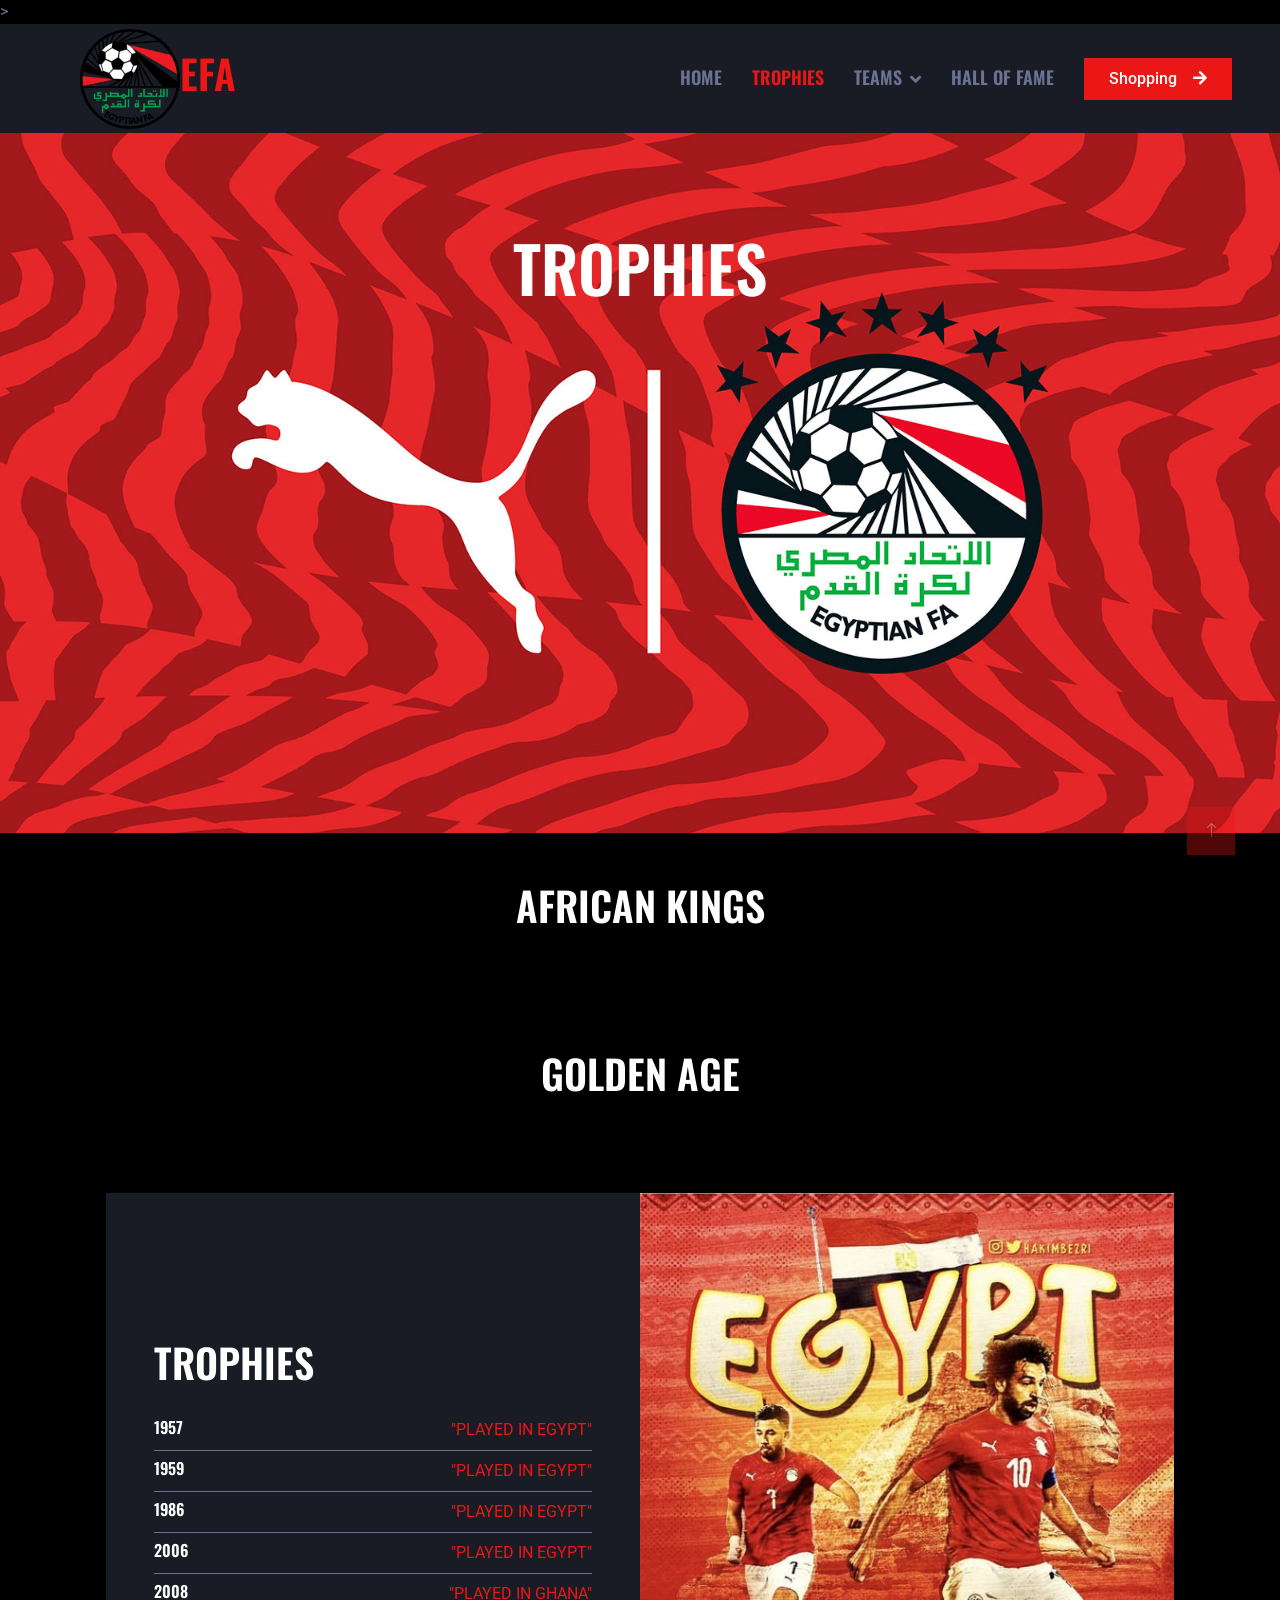
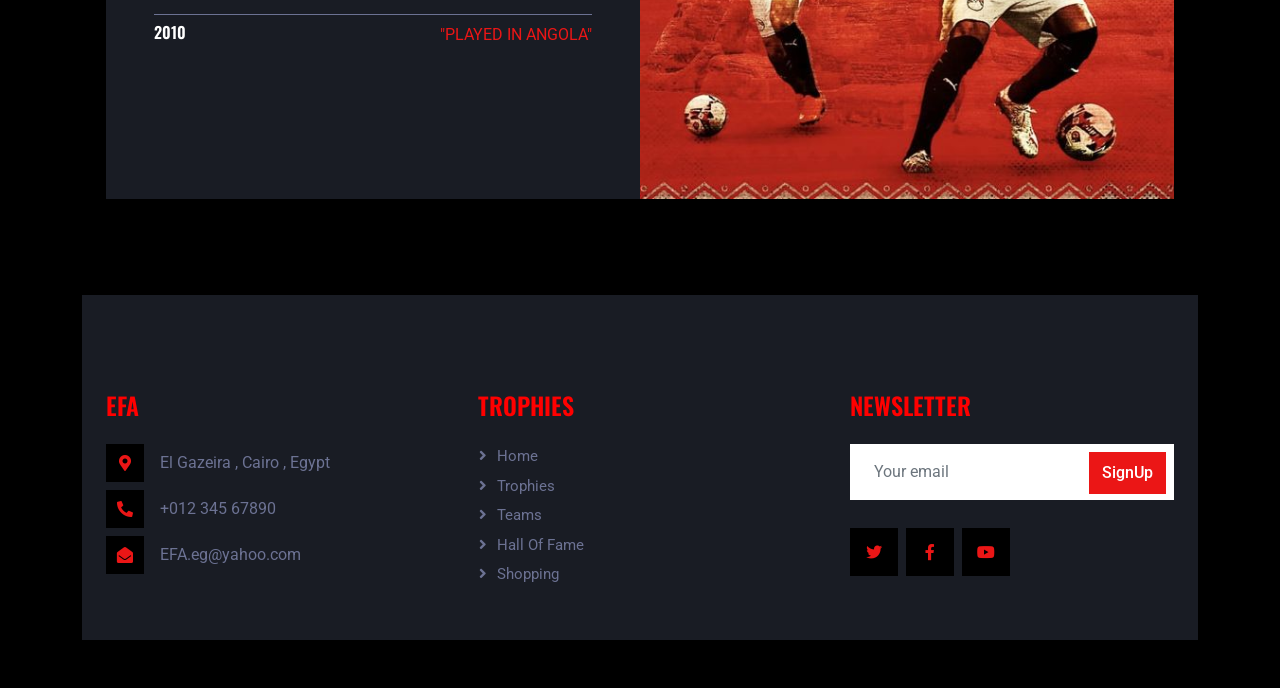
<file: Trophies.html>
<!DOCTYPE html>
<html lang="en">

<head>
    <meta charset="utf-8">
    <title>Trophies</title>
    <meta content="width=device-width, initial-scale=1.0" name="viewport">
    <meta content="" name="keywords">
    <meta content="" name="description">

    <link href="img/Egyptian_Football_Association-logo-2553E667C7-seeklogo.com.png" rel="icon">

    <link rel="preconnect" href="https://fonts.googleapis.com">
    <link rel="preconnect" href="https://fonts.gstatic.com" crossorigin>
    <link href="https://fonts.googleapis.com/css2?family=Roboto:wght@400;500&family=Oswald:wght@600&display=swap" rel="stylesheet">

    <link href="https://cdnjs.cloudflare.com/ajax/libs/font-awesome/5.10.0/css/all.min.css" rel="stylesheet">
    <link href="https://cdn.jsdelivr.net/npm/bootstrap-icons@1.4.1/font/bootstrap-icons.css" rel="stylesheet">

    <link href="lib/animate/animate.min.css" rel="stylesheet">
    <link href="lib/owlcarousel/assets/owl.carousel.min.css" rel="stylesheet">

    <link href="css/bootstrap.min.css" rel="stylesheet">

    <link href="css/style.css" rel="stylesheet">
</head>

<body>
    <div id="spinner" class="show bg-dark position-fixed translate-middle w-100 vh-100 top-50 start-50 d-flex align-items-center justify-content-center">
        <div class="spinner-grow text-primary" style="width: 3rem; height: 3rem;" role="status">
            <span class="sr-only">Loading...</span>
        </div>
    </div>
   >
    <nav class="navbar navbar-expand-lg bg-secondary navbar-dark sticky-top py-lg-0 px-lg-5 wow fadeIn" data-wow-delay="0.1s">
        <a href="index.html" class="navbar-brand ms-4 ms-lg-0">
            <h1 class="mb-0 text-primary text-uppercase"><a href="Home.html"><img src="img/Egyptian_Football_Association-logo-2553E667C7-seeklogo.com.png" style="width: 100px"></a>EFA</h1>
        </a>
        <button type="button" class="navbar-toggler me-4" data-bs-toggle="collapse" data-bs-target="#navbarCollapse">
            <span class="navbar-toggler-icon"></span>
        </button>
        <div class="collapse navbar-collapse" id="navbarCollapse">
            <div class="navbar-nav ms-auto p-4 p-lg-0">
                <a href="Home.html" class="nav-item nav-link " target="_blank" title="Home">Home</a>
                <a href="Trophies.html" class="nav-item nav-link active" target="_blank" title="Trophies">Trophies</a>
                <div class="nav-item dropdown">
                    <a href="#" class="nav-link dropdown-toggle" data-bs-toggle="dropdown" title="Teams" target="_blank">Teams</a>
                    <div class="dropdown-menu m-0">
                        <a href="National%20Team.html" class="dropdown-item" target="_blank" title="National Team " >The National Team</a>
                         <a href="Olympic%20Team.html" class="dropdown-item" target="_blank" title="Olympic Team">The Olympic Team</a>

                        <a href="Clubs.html" class="dropdown-item" target="_blank" title="Clubs">Clubs</a>
                    </div>
                </div>
                <a href="Hall%20Of%20Fame.html" class="nav-item nav-link" target="_blank" title="Hall Of Fame">Hall Of Fame</a>
            </div>
            <a href="https://egyptfootballshop.com/en/" class="btn btn-primary rounded-0 py-2 px-lg-4 d-none d-lg-block" target="_blank" title="Shopping">Shopping<i class="fa fa-arrow-right ms-3"></i></a>
        </div>
    </nav>
    
    <div class="container-fluid page-header py-5 mb-5 wow fadeIn" data-wow-delay="0.1s" style="height: 700px">
        <div class="container text-center py-5">
            <h1 class="display-3 text-white text-uppercase mb-3 animated slideInDown">Trophies</h1>
            <nav aria-label="breadcrumb animated slideInDown">
                
            </nav>
        </div>
    </div>
    
   
            <div class="text-center mx-auto mb-5 wow fadeInUp" data-wow-delay="0.1s" style="max-width: 600px;">
                <h1 class="text-uppercase">African Kings</h1>
            </div>
            <br>
        <div class="container-xxl py-5">
        <div class="container">
            <div class="text-center mx-auto mb-5 wow fadeInUp" data-wow-delay="0.1s" style="max-width: 600px;">
    
                <h1 class="text-uppercase">Golden Age</h1>
            </div>
            <div class="container-xxl py-5">
        <div class="container">
            <div class="row g-0">
                <div class="col-lg-6 wow fadeIn" data-wow-delay="0.1s">
                    <div class="bg-secondary h-100 d-flex flex-column justify-content-center p-5">
                        <h1 class="text-uppercase mb-4">Trophies</h1>
                        <div>
                            <div class="d-flex justify-content-between border-bottom py-2">
                                <h6 class="text-uppercase mb-0">1957</h6>
                                <span class="text-uppercase text-primary">"Played In Egypt"</span>
                            </div>
                            <div class="d-flex justify-content-between border-bottom py-2">
                                <h6 class="text-uppercase mb-0">1959</h6>
                                <span class="text-uppercase text-primary">"Played in Egypt"</span>
                            </div>
                            <div class="d-flex justify-content-between border-bottom py-2">
                                <h6 class="text-uppercase mb-0">1986</h6>
                                <span class="text-uppercase text-primary">"Played in Egypt"</span>
                            </div>
                            <div class="d-flex justify-content-between border-bottom py-2">
                                <h6 class="text-uppercase mb-0">2006</h6>
                                <span class="text-uppercase text-primary">"Played in Egypt"</span>
                            </div>
                            <div class="d-flex justify-content-between border-bottom py-2">
                                <h6 class="text-uppercase mb-0">2008</h6>
                                <span class="text-uppercase text-primary">"Played in Ghana"</span>
                            </div>
                            <div class="d-flex justify-content-between py-2">
                                <h6 class="text-uppercase mb-0">2010</h6>
                                <span class="text-uppercase text-primary">"Played in Angola"</span>
                            </div>
                        </div>
                    </div>
                </div>
                <div class="col-lg-6 wow fadeIn" data-wow-delay="0.5s">
                    <div class="h-100">
                        <img class="img-fluid h-100" src="img/bi.jpg" alt="">
                    </div>
                </div>
            </div>
        </div>
    </div>

    

 

 <div class="container-fluid bg-secondary text-light footer mt-5 pt-5 wow fadeIn" data-wow-delay="0.1s">
        <div class="container py-5">
            <div class="row g-5">
                <div class="col-lg-4 col-md-6">
                    <h4 class="text-uppercase mb-4" style="color: red">EFA</h4>
                    <div class="d-flex align-items-center mb-2">
                        <div class="btn-square bg-dark flex-shrink-0 me-3">
                            <span class="fa fa-map-marker-alt text-primary"></span>
                        </div>
                        <span>El Gazeira , Cairo , Egypt</span>
                    </div>
                    <div class="d-flex align-items-center mb-2">
                        <div class="btn-square bg-dark flex-shrink-0 me-3">
                            <span class="fa fa-phone-alt text-primary"></span>
                        </div>
                        <span>+012 345 67890</span>
                    </div>
                    <div class="d-flex align-items-center">
                        <div class="btn-square bg-dark flex-shrink-0 me-3">
                            <span class="fa fa-envelope-open text-primary"></span>
                        </div>
                        <span>EFA.eg@yahoo.com</span>
                    </div>
                </div>
                <div class="col-lg-4 col-md-6">
                    <h4 class="text-uppercase mb-4" style="color: red">Trophies</h4>
                    <a class="btn btn-link" href="Home.html" target="_blank">Home</a>
                    <a class="btn btn-link" href="Trophies.html" target="_blank">Trophies</a>
                    <a class="btn btn-link" href="National%20Team.html" target="_blank">Teams</a>
                    <a class="btn btn-link" href="Hall%20Of%20Fame.html" target="_blank">Hall Of Fame</a>
                    <a class="btn btn-link" href="https://egyptfootballshop.com/en/" target="_blank">Shopping</a>
                </div>
                <div class="col-lg-4 col-md-6">
                    <h4 class="text-uppercase mb-4" style="color: red">Newsletter</h4>
                    <div class="position-relative mb-4">
                        <input class="form-control border-0 w-100 py-3 ps-4 pe-5" type="text" placeholder="Your email">
                        <button type="button" class="btn btn-primary py-2 position-absolute top-0 end-0 mt-2 me-2">SignUp</button>
                    </div>
                    <div class="d-flex pt-1 m-n1">
                        <a class="btn btn-lg-square btn-dark text-primary m-1" href="https://twitter.com/EFA" target="_blank"><i class="fab fa-twitter"></i></a>
                        <a class="btn btn-lg-square btn-dark text-primary m-1" href="https://www.facebook.com/efasocial/photos/?ref=page_internal" target="_blank"><i class="fab fa-facebook-f"></i></a>
                        <a class="btn btn-lg-square btn-dark text-primary m-1" href="https://www.youtube.com/channel/UCHZWuCcKHtp3OLwQOHZC-eg" target="_blank"><i class="fab fa-youtube"></i></a>
                    </div>
                </div>
            </div>
        </div>
       
    </div>
    
    <a href="#" class="btn btn-primary btn-lg-square back-to-top"><i class="bi bi-arrow-up"></i></a>


    <!-- JavaScript Libraries -->
    <script src="https://code.jquery.com/jquery-3.4.1.min.js"></script>
    <script src="https://cdn.jsdelivr.net/npm/bootstrap@5.0.0/dist/js/bootstrap.bundle.min.js"></script>
    <script src="lib/wow/wow.min.js"></script>
    <script src="lib/easing/easing.min.js"></script>
    <script src="lib/waypoints/waypoints.min.js"></script>
    <script src="lib/owlcarousel/owl.carousel.min.js"></script>

    <script src="js/main.js"></script>
</body>

</html>
</file>
<file: css/style.css>
:root {
    --primary: #EB1616;
    --secondary: #191C24;
    --light: #6C7293;
    --dark: #000000;
}



#title{
margin-left: 600px;
color: red;

}

.back-to-top {
    position: fixed;
    display: none;
    right: 45px;
    bottom: 45px;
    z-index: 99;
}


/*** Spinner ***/
#spinner {
    opacity: 0;
    visibility: hidden;
    transition: opacity .5s ease-out, visibility 0s linear .5s;
    z-index: 99999;
}

#spinner.show {
    transition: opacity .5s ease-out, visibility 0s linear 0s;
    visibility: visible;
    opacity: 1;
}


/*** Button ***/
.btn {
    font-weight: 500;
    transition: .5s;
}

.btn-square {
    width: 38px;
    height: 38px;
}

.btn-sm-square {
    width: 32px;
    height: 32px;
}

.btn-lg-square {
    width: 48px;
    height: 48px;
}

.btn-square,
.btn-sm-square,
.btn-lg-square {
    padding: 0;
    display: flex;
    align-items: center;
    justify-content: center;
    font-weight: normal;
}


/*** Navbar ***/
.navbar .dropdown-toggle::after {
    border: none;
    content: "\f107";
    font-family: "Font Awesome 5 Free";
    font-weight: 900;
    vertical-align: middle;
    margin-left: 8px;
    
}



.navbar .navbar-nav .nav-link {
    margin-right: 30px;
    padding: 40px 0;
    color: var(--light);
    font-family: 'Oswald', sans-serif;
    font-size: 18px;
    font-weight: 600;
    text-transform: uppercase;
    outline: none;
    
}

.navbar .navbar-nav .nav-link:hover,
.navbar .navbar-nav .nav-link.active {
    color: var(--primary);
    
}

.navbar.sticky-top {
    top: -100px;
    transition: .5s;
}

@media (max-width: 991.98px) {
    .navbar .navbar-nav .nav-link,
    .navbar.shadow-sm .navbar-nav .nav-link {
        margin-right: 0;
        padding: 10px 0;
        
    }

    .navbar .navbar-nav {
        margin-top: 8px;
        border-top: 1px solid var(--light);

    }
}

@media (min-width: 992px) {
    .navbar.shadow-sm .navbar-nav .nav-link {
        padding: 20px 0;
        
    }

    .navbar .nav-item .dropdown-menu {
        display: block;
        border: none;
        margin-top: 0;
        top: 150%;
        opacity: 0;
        visibility: hidden;
        transition: .5s;
        
    }

    .navbar .nav-item:hover .dropdown-menu {
        top: 100%;
        visibility: visible;
        transition: .5s;
        opacity: 1;
        
    }
}


/*** Header ***/
.carousel-caption {
    top: 0;
    left: 0;
    right: 0;
    bottom: 0;
    z-index: 1;
}

.carousel-control-prev,
.carousel-control-next {
    width: 10%;
}

.carousel-control-prev-icon,
.carousel-control-next-icon {
    width: 3rem;
    height: 3rem;
}

@media (max-width: 768px) {
    #header-carousel .carousel-item {
        position: relative;
        min-height: 450px;
    }
    
    #header-carousel .carousel-item img {
        position: absolute;
        width: 100%;
        height: 100%;
        object-fit: cover;
    }
}

.page-header {
    background:  url(../img/cover.jpg) center center no-repeat;
    background-size: cover;
    max-height: 900px;
}

.page-he{
    background:  url(../img/pharos.jpg) center center no-repeat;
    background-size: cover;
    max-height: 800px;
}

.page-head3{
background:  url(../img/u23.jpg) center center no-repeat;
background-size: cover;
max-height: 1000px;
}


#title{
margin-right: 600px;
text-align: center;
}

#title2{
text-align: center;
animation: FadeIn 0.1s;
}

.breadcrumb-item + .breadcrumb-item::before {
    color: var(--light);
}


/*** Service ***/
.service-item .btn {
    position: absolute;
    right: -50px;
    bottom: -50px;
    width: 50px;
    height: 50px;
    color: var(--primary);
    background: var(--dark);
    opacity: 0;
}

.service-item:hover .btn {
    right: 0;
    bottom: 0;
    opacity: 1;
}


/*** Team ***/
.team-item .team-img::before,
.team-item .team-img::after {
    position: absolute;
    content: "";
    width: 0;
    height: 100%;
    top: 0;
    left: 0;
    transition: .5s;
}

.team-item .team-img::after {
    left: auto;
    right: 0;
}



.team-item:hover .team-img::before,
.team-item:hover .team-img::after {
    width: 50%;
}

.team-item .team-img .team-social {
    position: absolute;
    width: 100%;
    height: 100%;
    top: 0;
    left: 0;
    display: flex;
    align-items: center;
    justify-content: center;
    transition: .5s;
    z-index: 3;
    opacity: 0;
}

.team-item:hover .team-img .team-social {
    transition-delay: .3s;
    opacity: 1;
}

.team-item .team-social .btn {
    display: inline-flex;
    margin: 0 3px;
    color: var(--primary);
    background: var(--dark);
}

.team-item .team-social .btn:hover {
    color: #FFFFFF;
    background: var(--primary);
}


/*** Testimonial ***/
.testimonial-carousel {
    max-width: 700px;
    margin: 0 auto;
}

.testimonial-carousel .owl-dots {
    margin-top: 35px;
    height: 100px;
    display: flex;
    align-items: center;
    justify-content: center;
}

.testimonial-carousel .owl-dots .owl-dot {
    width: 60px;
    height: 60px;
    margin: 0 5px;
    padding: 10px;
    background: var(--secondary);
    transition: .5s;
}

.testimonial-carousel .owl-dots .owl-dot.active {
    width: 100px;
    height: 100px;
}

.testimonial-carousel .owl-dots .owl-dot img {
    opacity: .1;
    transition: .5s;
}

.testimonial-carousel .owl-dots .owl-dot.active img {
    opacity: 1;
}


/*** Footer ***/
.footer .btn.btn-link {
    display: block;
    margin-bottom: 5px;
    padding: 0;
    text-align: left;
    color: var(--light);
    font-size: 15px;
    font-weight: normal;
    text-transform: capitalize;
    transition: .3s;
}

.footer .btn.btn-link::before {
    position: relative;
    content: "\f105";
    font-family: "Font Awesome 5 Free";
    font-weight: 900;
    margin-right: 10px;
}

.footer .btn.btn-link:hover {
    color: var(--primary);
    letter-spacing: 1px;
    box-shadow: none;
}

.footer .copyright {
    padding: 1.5rem;
    font-size: 15px;
    background: var(--dark);
}

.footer .copyright a {
    color: var(--light);
}

.footer .copyright a:hover {
    color: var(--primary);
}
</file>
